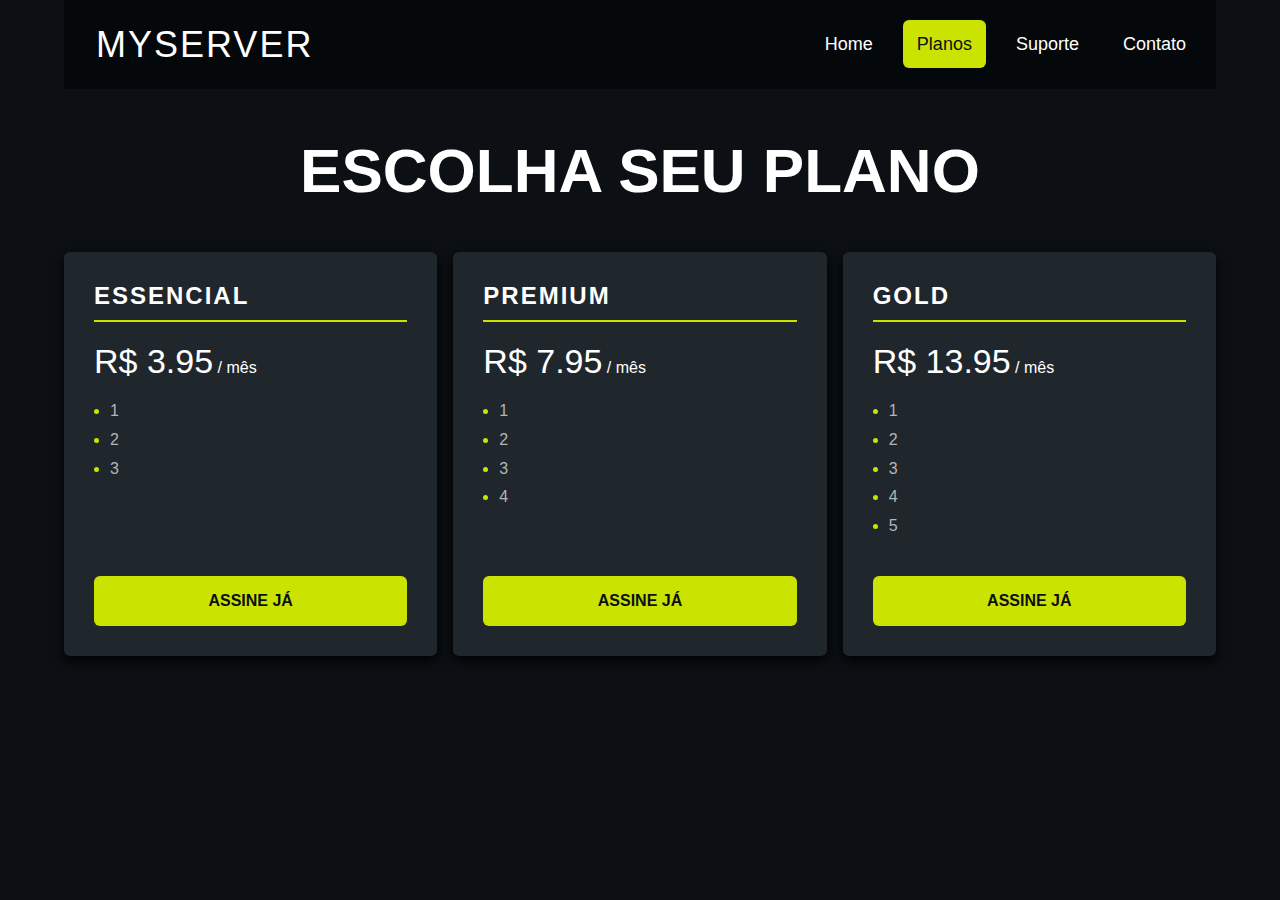
<file: projetocards/index.html>
<!DOCTYPE html>
<html lang="pt-br">
<head>
    <meta charset="UTF-8">
    <title>rice cards</title>
    <link rel="stylesheet" href="estilo.css">
</head>
<body>
    <header class="header">
        <div class="header__logo">MyServer</div>
        <nav class="header__nav">
            <ul>
                <li><a href="#">Home</a></li>
                <li><a href="#" class="header__nav--active">Planos</a></li>
                <li><a href="#">Suporte</a></li>
                <li><a href="#">Contato</a></li> 
            </ul>
        </nav>
    </header>
    <h1 class="main-tittle">
        Escolha seu plano
    </h1>
    <section class="pricing">
        <div class="pricing-plan">
            <h2 class="class-plan__tittle">Essencial</h2>
            <p> <span class="pricing-plan__price">R$ 3.95</span> / mês</p>
            <ul class="pricing-plan__features">
                <li>1</li>
                <li>2</li>
                <li>3</li>
            </ul>
            <a href="#" class="pricing-plan__cta">Assine Já</a>
        </div>

         <div class="pricing-plan">
            <h2 class="class-plan__tittle">Premium</h2>
            <p> <span class="pricing-plan__price">R$ 7.95</span> / mês</p>
            <ul class="pricing-plan__features">
                <li>1</li>
                <li>2</li>
                <li>3</li>
                <li>4</li>
            </ul>
            <a href="#" class="pricing-plan__cta">Assine Já</a>
        </div>

         <div class="pricing-plan">
            <h2 class="class-plan__tittle">Gold</h2>
            <p> <span class="pricing-plan__price">R$ 13.95</span> / mês</p>
            <ul class="pricing-plan__features">
                <li>1</li>
                <li>2</li>
                <li>3</li>
                <li>4</li>
                <li>5</li>
            </ul>
            <a href="#" class="pricing-plan__cta">Assine Já</a>
        </div>
    </section>
</body>
</html>
</file>
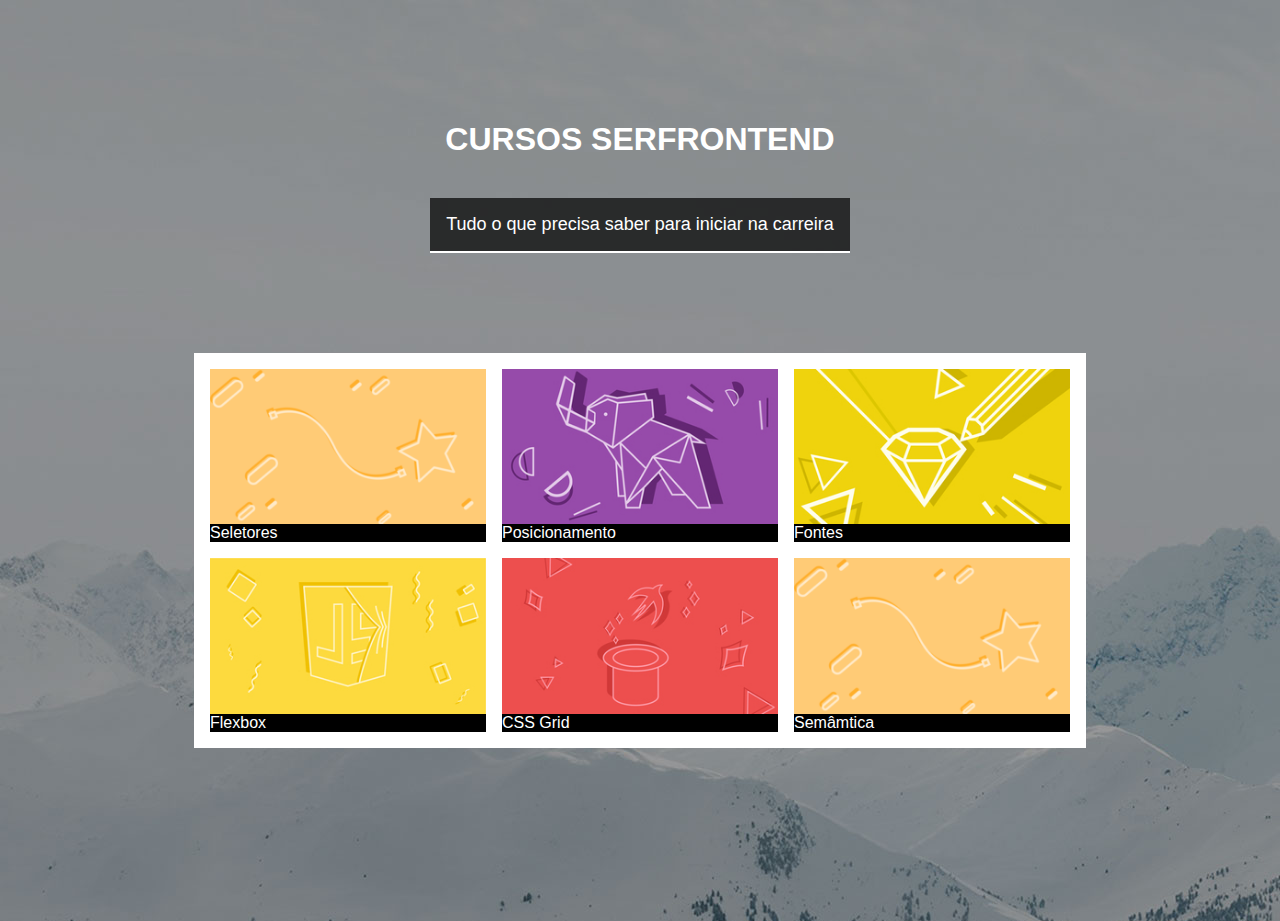
<file: ProjetoCSS-flexbox-desafio/index.html>
<!DOCTYPE html>
<html lang="en">

<head>
    <meta charset="UTF-8">

    <title>Projeto CSS</title>

    <link rel="stylesheet" href="styles/estilo.css">
</head>
<body>

    <header class="hero-content">
        <div class="ola">    
        <h1>Cursos Serfrontend</h1>
        <p>Tudo o que precisa saber para iniciar na carreira</p>
        </div>
    </header>
    <main>
        <section class="container">
            <article class="card">
                <img src="imagens/card_01.png" alt="">
                <p>Seletores</p>
            </article>
            <article class="card">
                <img src="imagens/card_02.jpg" alt="">
                <p>Posicionamento</p>
            </article>
            <article class="card">
                <img src="imagens/card_03.jpg" alt="">
                <p>Fontes</p>
            </article>
            <article class="card">
                <img src="imagens/card_04.jpg" alt="">
                <p>Flexbox</p>
            </article>
            <article class="card">
                <img src="imagens/card_05.jpg" alt="">
                <p>CSS Grid</p>
            </article>
            <article class="card">
                <img src="imagens/card_01.png" alt="">
                <p>Semâmtica</p>
            </article>
        </section>
    </main>
</body>
</html>
</file>
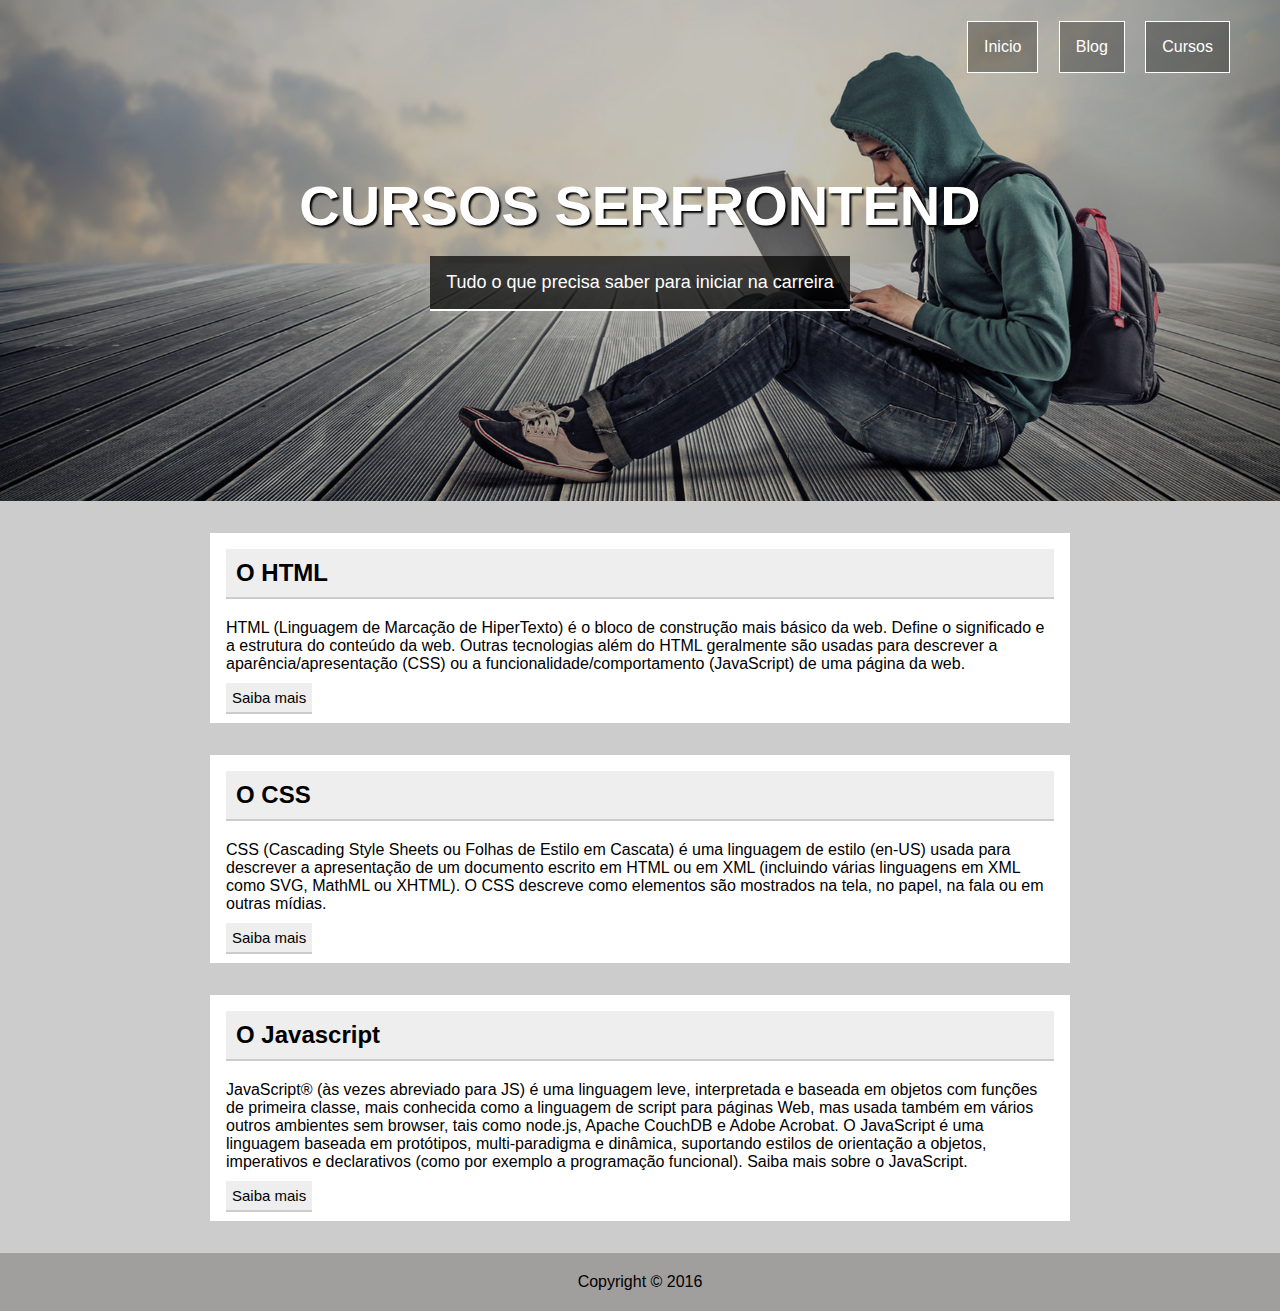
<file: ProjetoCSS-inicio/index.html>
<!DOCTYPE html>
<html lang="pt-br">
<head>
    <meta charset="UTF-8">
    <title>Projeto CSS</title>
    <link rel="stylesheet" href="Styles/estilo.css">
</head>
<body>
    <header class="hero">
        <nav>
            <ul>
                <li><a href="#">Inicio</a></li>
                <li><a href="#">Blog</a></li>
                <li><a href="#">Cursos</a></li>
            </ul>
        </nav>
        <div class="hero-content">
            <h1>Cursos serfrontend</h1>
            <p>Tudo o que precisa saber para iniciar na carreira</p>
        </div>
    </header>
    <main>
       
             <section>
                <article>
                    <header>
                        <h2>O HTML</h2>
                    </header>
                    <p>HTML (Linguagem de Marcação de HiperTexto) é o bloco de construção mais básico da web. Define o significado e a estrutura do conteúdo da web. Outras tecnologias além do HTML geralmente são usadas para descrever a aparência/apresentação (CSS) ou a funcionalidade/comportamento (JavaScript) de uma página da web.</p>
                    <a href="#">Saiba mais</a>
                </article>

                 <article>
                    <header>
                        <h2>O CSS</h2>
                    </header>
                    <p>CSS (Cascading Style Sheets ou Folhas de Estilo em Cascata) é uma linguagem de estilo (en-US) usada para descrever a apresentação de um documento escrito em HTML ou em XML (incluindo várias linguagens em XML como SVG, MathML ou XHTML). O CSS descreve como elementos são mostrados na tela, no papel, na fala ou em outras mídias.</p>
                    <a href="#">Saiba mais</a>
                </article>

                 <article>
                    <header>
                        <h2>O Javascript</h2>
                    </header>
                    <p>JavaScript® (às vezes abreviado para JS) é uma linguagem leve, interpretada e baseada em objetos com funções de primeira classe, mais conhecida como a linguagem de script para páginas Web, mas usada também em vários outros ambientes sem browser, tais como node.js, Apache CouchDB e Adobe Acrobat. O JavaScript é uma linguagem baseada em protótipos, multi-paradigma e dinâmica, suportando estilos de orientação a objetos, imperativos e declarativos (como por exemplo a programação funcional). Saiba mais sobre o JavaScript.</p>
                    <a href="#">Saiba mais</a>
                </article>
             </section>
       
    </main>
    <footer>Copyright © 2016</footer>
</body>
</html>
</file>
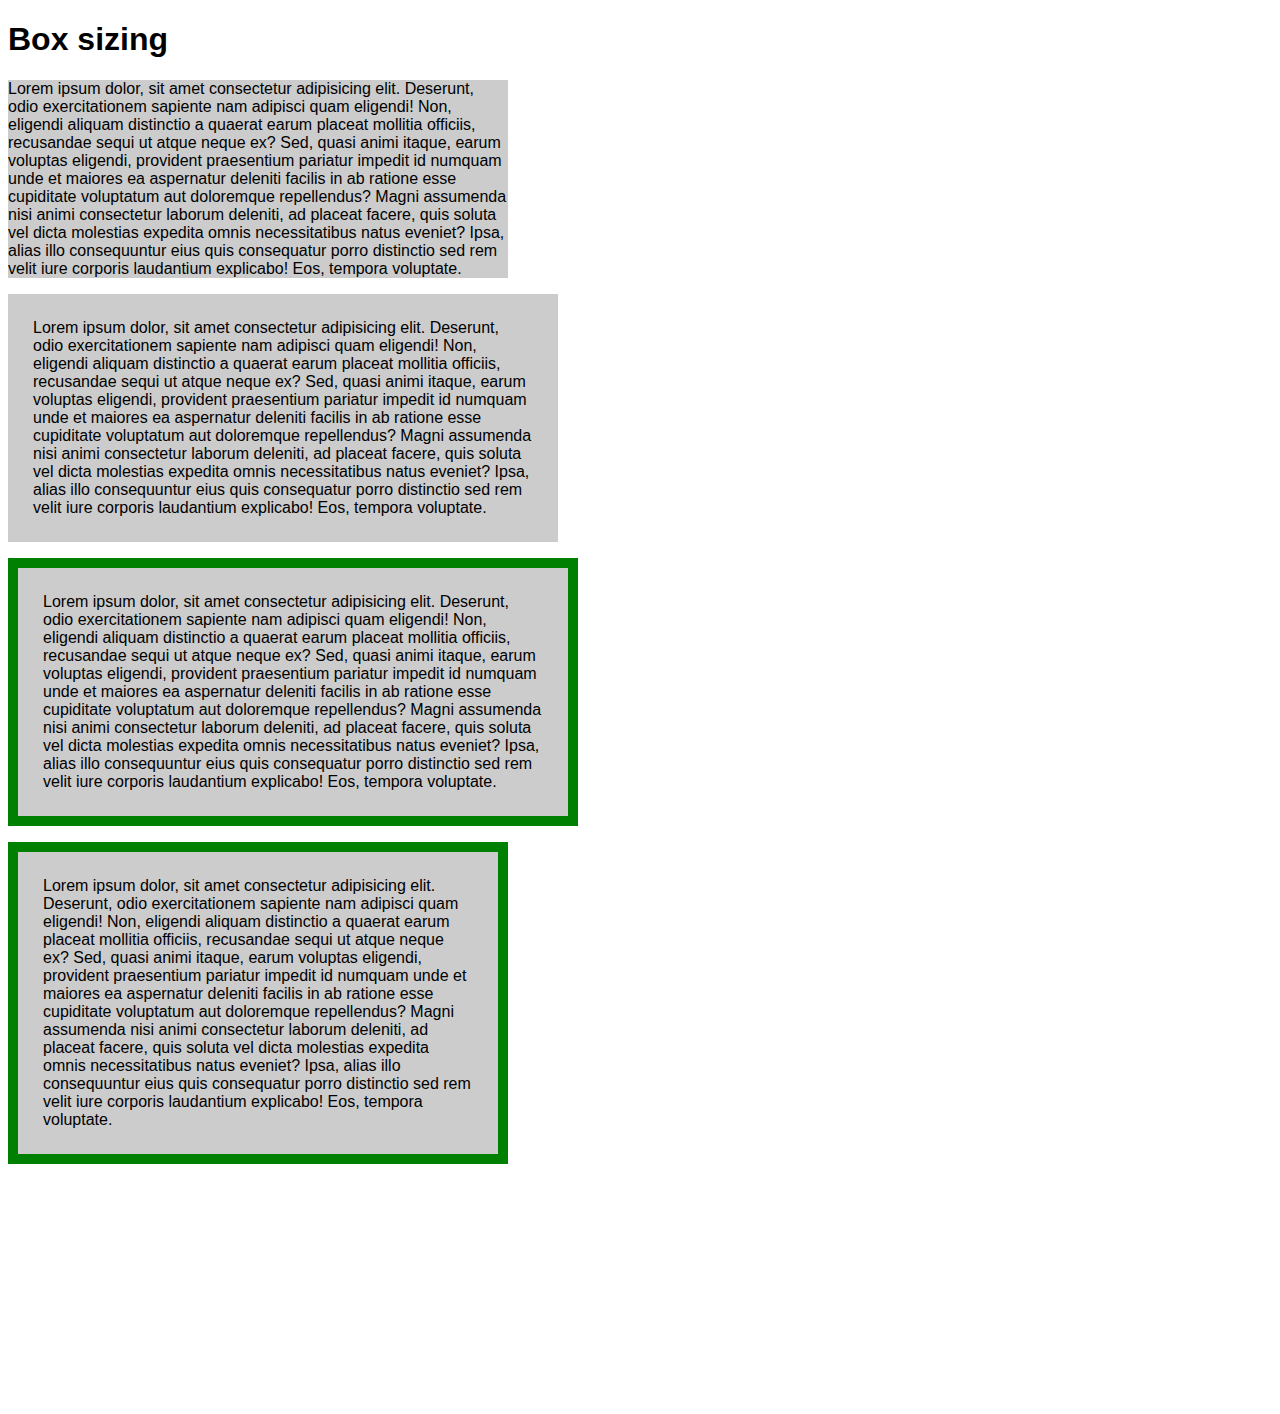
<file: boxModel/box_sizing.html>
<!DOCTYPE html>
<html lang="pt-br">

<head>
    <meta charset="UTF-8">

    <title>Document</title>

    <style>
        body {
            font-family: sans-serif;
        }

        p {
            width: 500px;
            background-color: #ccc;
        }

        .p1 {
            padding: 25px;
        }

        .p2 {
            padding: 25px;
            border: 10px solid green;
        }

        .p4 {
            padding: 25px;
            border: 10px solid green;
            box-sizing: border-box;

            margin-bottom: 250px;
        }
    </style>
</head>

<body>
    <h1>Box sizing</h1>
    <p>Lorem ipsum dolor, sit amet consectetur adipisicing elit. Deserunt, odio exercitationem sapiente nam adipisci
        quam eligendi! Non, eligendi aliquam distinctio a quaerat earum placeat mollitia officiis, recusandae sequi ut
        atque neque ex? Sed, quasi animi itaque, earum voluptas eligendi, provident praesentium pariatur impedit id
        numquam unde et maiores ea aspernatur deleniti facilis in ab ratione esse cupiditate voluptatum aut doloremque
        repellendus? Magni assumenda nisi animi consectetur laborum deleniti, ad placeat facere, quis soluta vel dicta
        molestias expedita omnis necessitatibus natus eveniet? Ipsa, alias illo consequuntur eius quis consequatur porro
        distinctio sed rem velit iure corporis laudantium explicabo! Eos, tempora voluptate.</p>

    <p class="p1">Lorem ipsum dolor, sit amet consectetur adipisicing elit. Deserunt, odio exercitationem sapiente nam
        adipisci
        quam eligendi! Non, eligendi aliquam distinctio a quaerat earum placeat mollitia officiis, recusandae sequi ut
        atque neque ex? Sed, quasi animi itaque, earum voluptas eligendi, provident praesentium pariatur impedit id
        numquam unde et maiores ea aspernatur deleniti facilis in ab ratione esse cupiditate voluptatum aut doloremque
        repellendus? Magni assumenda nisi animi consectetur laborum deleniti, ad placeat facere, quis soluta vel dicta
        molestias expedita omnis necessitatibus natus eveniet? Ipsa, alias illo consequuntur eius quis consequatur porro
        distinctio sed rem velit iure corporis laudantium explicabo! Eos, tempora voluptate.</p>

    <p class="p2">Lorem ipsum dolor, sit amet consectetur adipisicing elit. Deserunt, odio exercitationem sapiente nam
        adipisci
        quam eligendi! Non, eligendi aliquam distinctio a quaerat earum placeat mollitia officiis, recusandae sequi ut
        atque neque ex? Sed, quasi animi itaque, earum voluptas eligendi, provident praesentium pariatur impedit id
        numquam unde et maiores ea aspernatur deleniti facilis in ab ratione esse cupiditate voluptatum aut doloremque
        repellendus? Magni assumenda nisi animi consectetur laborum deleniti, ad placeat facere, quis soluta vel dicta
        molestias expedita omnis necessitatibus natus eveniet? Ipsa, alias illo consequuntur eius quis consequatur porro
        distinctio sed rem velit iure corporis laudantium explicabo! Eos, tempora voluptate.</p>

    <p class="p4">Lorem ipsum dolor, sit amet consectetur adipisicing elit. Deserunt, odio exercitationem sapiente nam
        adipisci
        quam eligendi! Non, eligendi aliquam distinctio a quaerat earum placeat mollitia officiis, recusandae sequi ut
        atque neque ex? Sed, quasi animi itaque, earum voluptas eligendi, provident praesentium pariatur impedit id
        numquam unde et maiores ea aspernatur deleniti facilis in ab ratione esse cupiditate voluptatum aut doloremque
        repellendus? Magni assumenda nisi animi consectetur laborum deleniti, ad placeat facere, quis soluta vel dicta
        molestias expedita omnis necessitatibus natus eveniet? Ipsa, alias illo consequuntur eius quis consequatur porro
        distinctio sed rem velit iure corporis laudantium explicabo! Eos, tempora voluptate.</p>
</body>

</html>
</file>
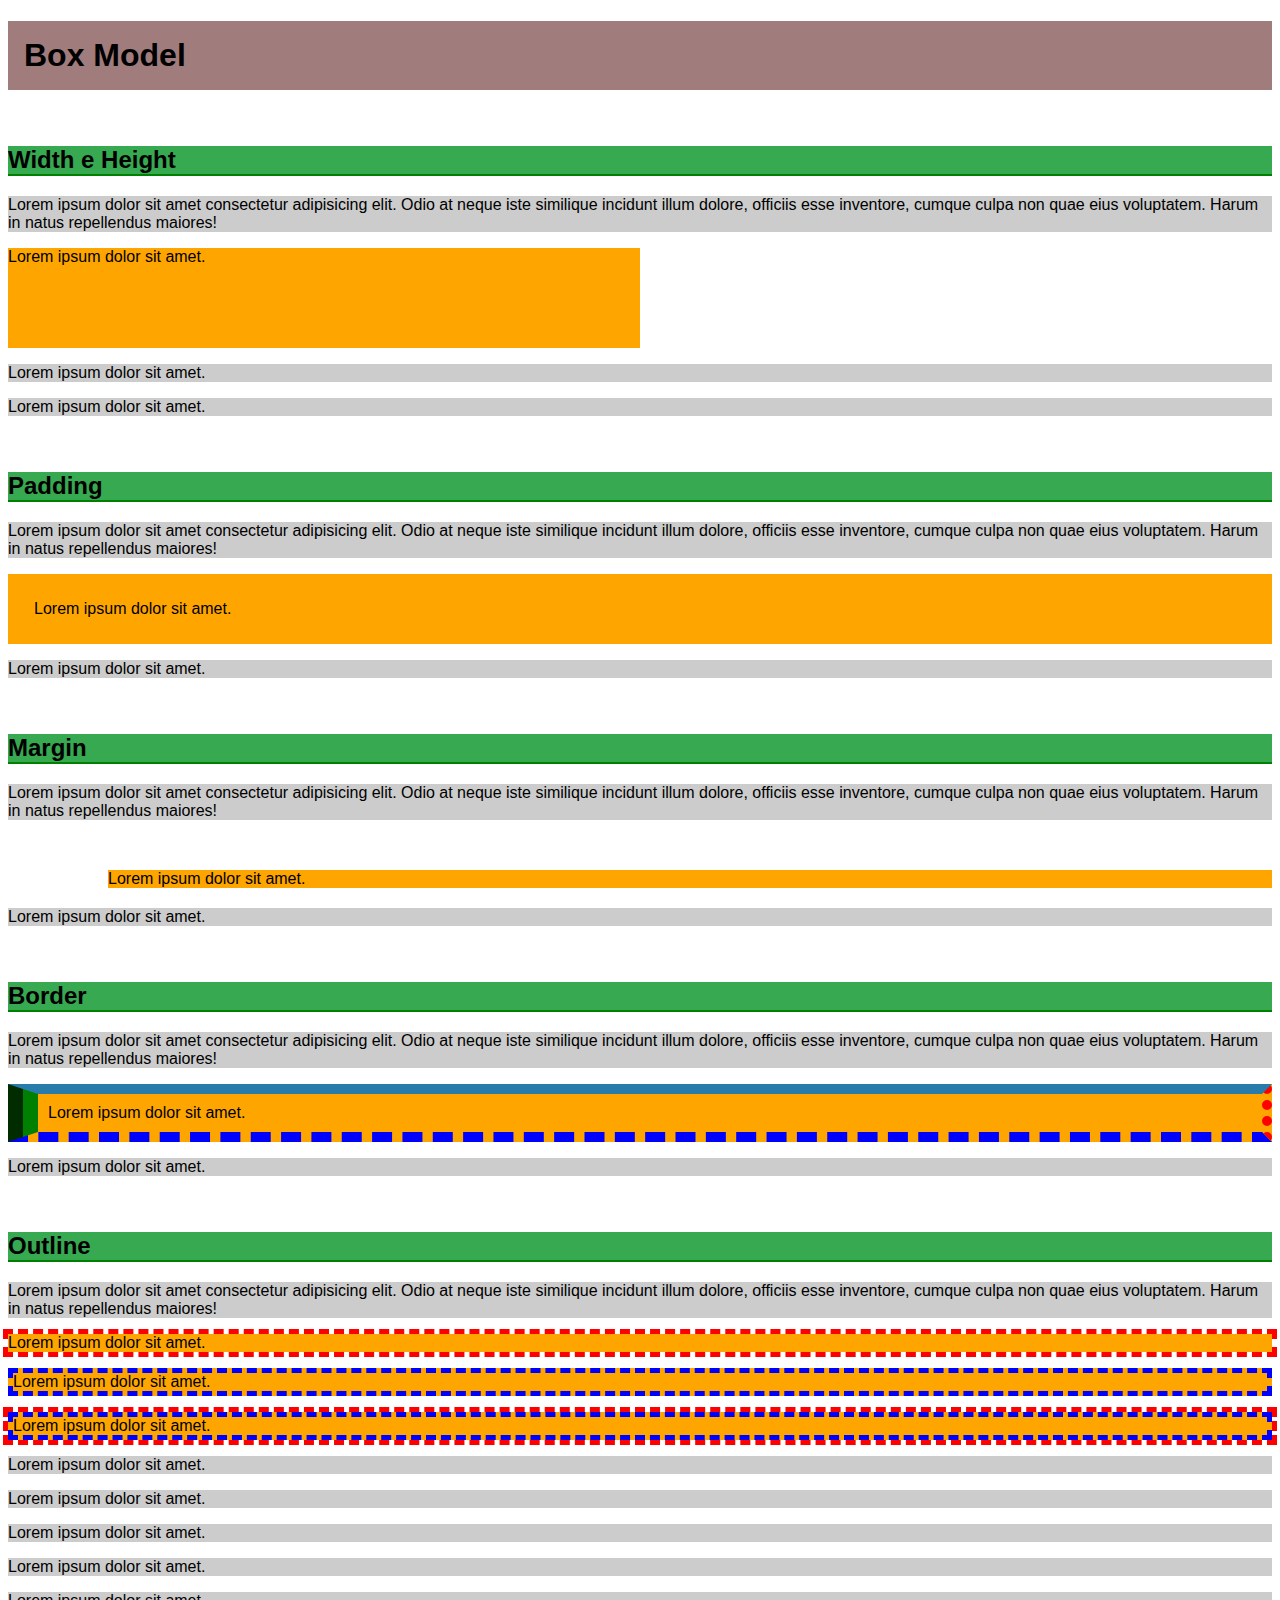
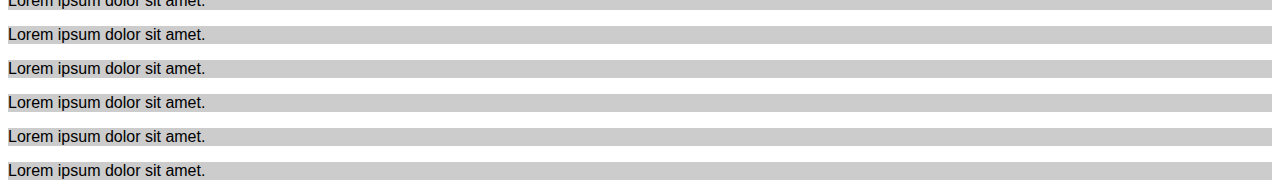
<file: boxModel/boxModel.html>
<!DOCTYPE html>
<html lang="pt-br">

<head>
    <meta charset="UTF-8">
    <title>Document</title>

    <style>
        body {
            font-family: sans-serif;
        }

        p {
            background-color: #ccc;
            margin-top: 0;
        }

        h1 {
            background-color: #a07c7c;
            padding: 16px;
        }

        h2 {
            background-color: #37a951;
            margin-top: 56px;
            border-bottom: 2px solid green;
        }

        .destaque {
            background-color: orange;
        }

        .size {
            width: 50%;
            height: 100px;
        }

        .padding {
            padding: 26px;
        }

        .margin {
            margin: 50px 0 20px 100px;
        }

        .borda {
            border-top-style: solid;
            border-top-width: 10px;
            border-top-color: #287cac;
            /* border-top: 10px solid #287cac; */
            border-right: 10px dotted red;
            border-bottom: 10px dashed blue;
            border-left: 30px groove green;
            /* border: 10px solid red; */
            padding: 10px;
        }

        .borda2 {
            border: 5px dashed blue;
        }

        .outline {
            outline: 5px dashed red;
        }
    </style>
</head>

<body>
    <h1>Box Model</h1>

    <h2>Width e Height</h2>

    <p>Lorem ipsum dolor sit amet consectetur adipisicing elit. Odio at neque iste similique incidunt illum dolore,
        officiis esse inventore, cumque culpa non quae eius voluptatem. Harum in natus repellendus maiores!</p>
    <p class="destaque size">Lorem ipsum dolor sit amet.</p>
    <p>Lorem ipsum dolor sit amet.</p>
 
    <p>Lorem ipsum dolor sit amet.</p>

    <h2>Padding</h2>

    <p>Lorem ipsum dolor sit amet consectetur adipisicing elit. Odio at neque iste similique incidunt illum dolore,
        officiis esse inventore, cumque culpa non quae eius voluptatem. Harum in natus repellendus maiores!</p>
    <p class="destaque padding">Lorem ipsum dolor sit amet.</p>
    <p>Lorem ipsum dolor sit amet.</p>

    <h2>Margin</h2>

    <p>Lorem ipsum dolor sit amet consectetur adipisicing elit. Odio at neque iste similique incidunt illum dolore,
        officiis esse inventore, cumque culpa non quae eius voluptatem. Harum in natus repellendus maiores!</p>
    <p class="destaque margin">Lorem ipsum dolor sit amet.</p>
    <p>Lorem ipsum dolor sit amet.</p>

    <h2>Border</h2>

    <p>Lorem ipsum dolor sit amet consectetur adipisicing elit. Odio at neque iste similique incidunt illum dolore,
        officiis esse inventore, cumque culpa non quae eius voluptatem. Harum in natus repellendus maiores!</p>
    <p class="destaque borda">Lorem ipsum dolor sit amet.</p>
    <p>Lorem ipsum dolor sit amet.</p>


    <h2>Outline</h2>

    <p>Lorem ipsum dolor sit amet consectetur adipisicing elit. Odio at neque iste similique incidunt illum dolore,
        officiis esse inventore, cumque culpa non quae eius voluptatem. Harum in natus repellendus maiores!</p>
    <p class="destaque outline">Lorem ipsum dolor sit amet.</p>

    <p class="destaque borda2">Lorem ipsum dolor sit amet.</p>

    <p class="destaque borda2 outline">Lorem ipsum dolor sit amet.</p>

    <p>Lorem ipsum dolor sit amet.</p>


    <p>Lorem ipsum dolor sit amet.</p>
    <p>Lorem ipsum dolor sit amet.</p>
    <p>Lorem ipsum dolor sit amet.</p>
    <p>Lorem ipsum dolor sit amet.</p>
    <p>Lorem ipsum dolor sit amet.</p>
    <p>Lorem ipsum dolor sit amet.</p>
    <p>Lorem ipsum dolor sit amet.</p>
    <p>Lorem ipsum dolor sit amet.</p>
    <p>Lorem ipsum dolor sit amet.</p>

</body>

</html>
</file>
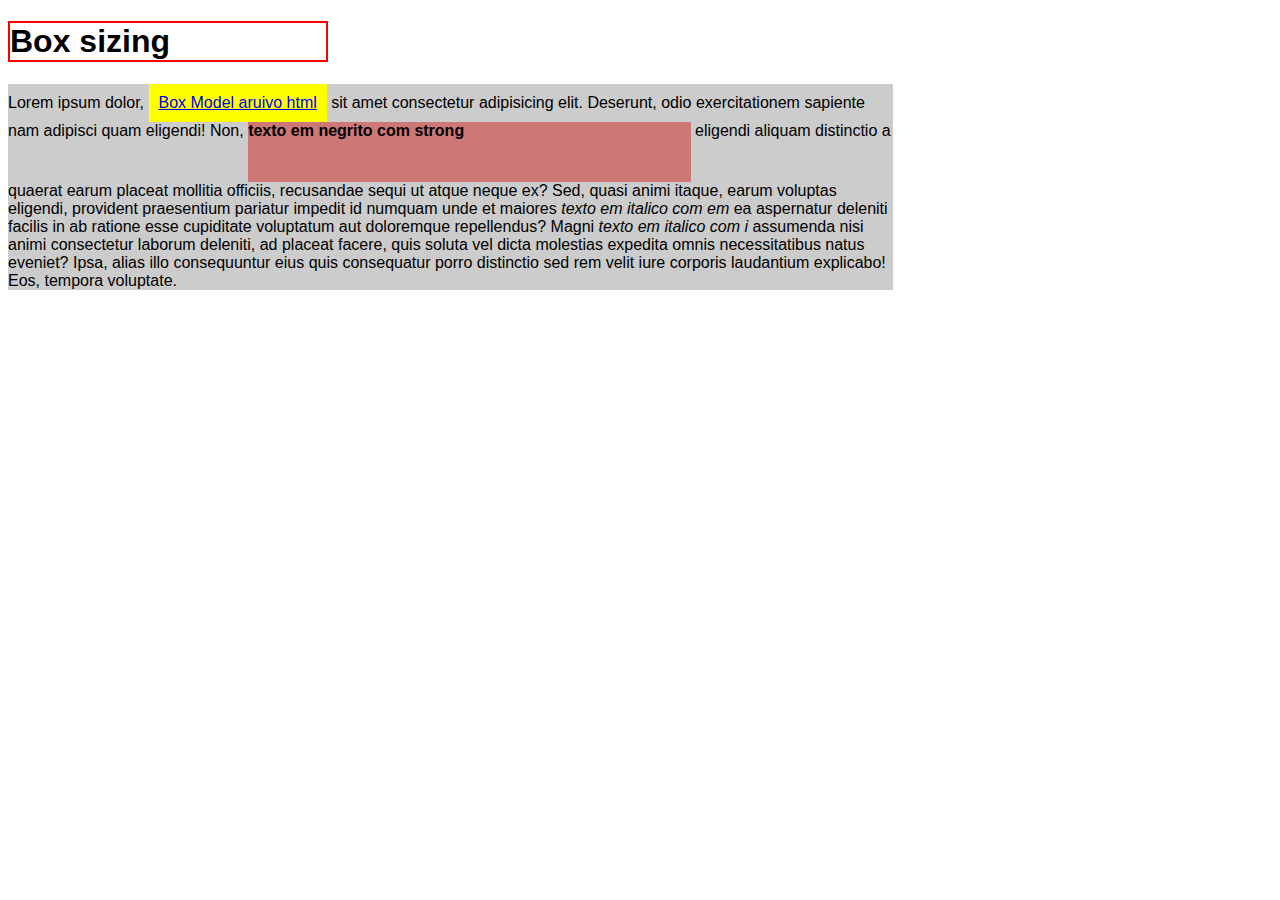
<file: boxModel/display.html>
<!DOCTYPE html>
<html lang="pt-br">

<head>
    <meta charset="UTF-8">

    <title>Document</title>

    <style>
        body {
            font-family: sans-serif;
        }

        p {
            width: 70%;
            background-color: #ccc;
        }

        h1 {
            border: 2px solid red;
            width: 25%;
        }

        a {
            background-color: yellow;
            padding: 10px;
            display: inline-block;
        }

        strong {
            /* padding: 25px; */
            background-color: #cd7777;
            display: inline-block;
            height: 60px;
            width: 50%;
        }

        b {
            display: inline;
            /* visibility: hidden; */
            display: none;
        }
    </style>
</head>

<body>
    <h1>Box sizing</h1>
    <p>Lorem ipsum dolor, <a href="boxModel.html">Box Model aruivo html</a> sit amet consectetur <b>texto em negrito com
            &lt;b&gt; </b> adipisicing elit. Deserunt, odio exercitationem sapiente nam adipisci
        quam eligendi! Non, <strong> texto em negrito com strong</strong> eligendi aliquam distinctio a quaerat earum
        placeat mollitia officiis, recusandae sequi ut
        atque neque ex? Sed, quasi animi itaque, earum voluptas eligendi, provident praesentium pariatur impedit id
        numquam unde et maiores <em>texto em italico com em</em> ea aspernatur deleniti facilis in ab ratione esse
        cupiditate voluptatum aut doloremque
        repellendus? Magni <i>texto em italico com i</i> assumenda nisi animi consectetur laborum deleniti, ad placeat
        facere, quis soluta vel dicta
        molestias expedita omnis necessitatibus natus eveniet? Ipsa, alias illo consequuntur eius quis consequatur porro
        distinctio sed rem velit iure corporis laudantium explicabo! Eos, tempora voluptate.</p>


</body>

</html>
</file>
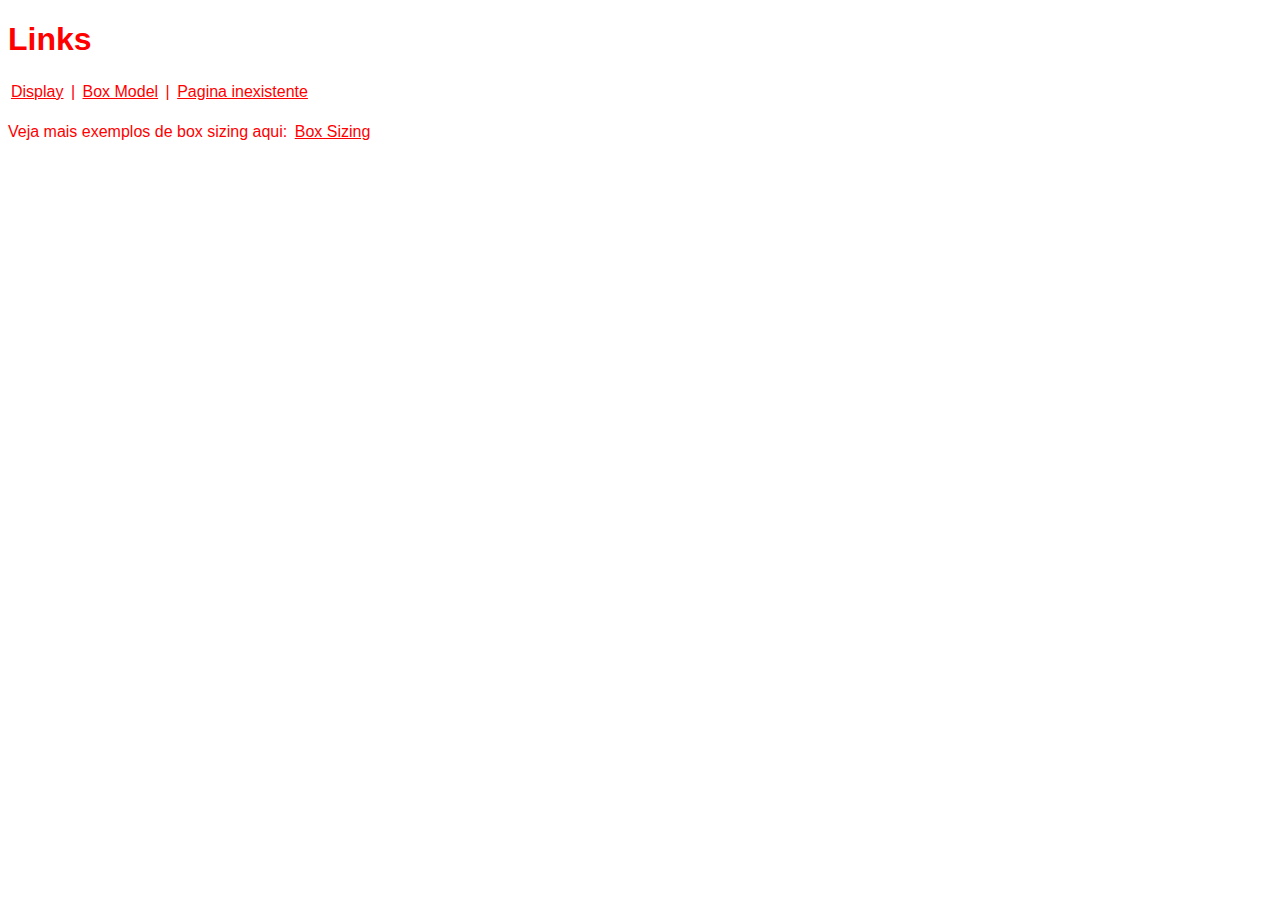
<file: boxModel/Link.html>
<!DOCTYPE html>
<html lang="pt-br">

<head>
    <meta charset="UTF-8">

    <title>Document</title>

    <style>
        body {
            font-family: sans-serif;
            color: red;
        }

        a {
            display: inline-block;
            padding: 3px;
        }

        a:link {
            color: red;
        }

        a:visited {
            color: green;
        }

        a:hover {
            background-color: #ccc;
        }

        a:active {
            background-color: yellow;
        }
    </style>
</head>

<body>
    <h1>Links</h1>

    <a href="display.html">Display</a> | <a href="boxModel.html">Box Model</a> | <a href="ajshdisah.html"> Pagina
        inexistente </a>

    <p>
        Veja mais exemplos de box sizing aqui: <a href="box_sizing.html"> Box Sizing</a>
    </p>


</body>

</html>
</file>
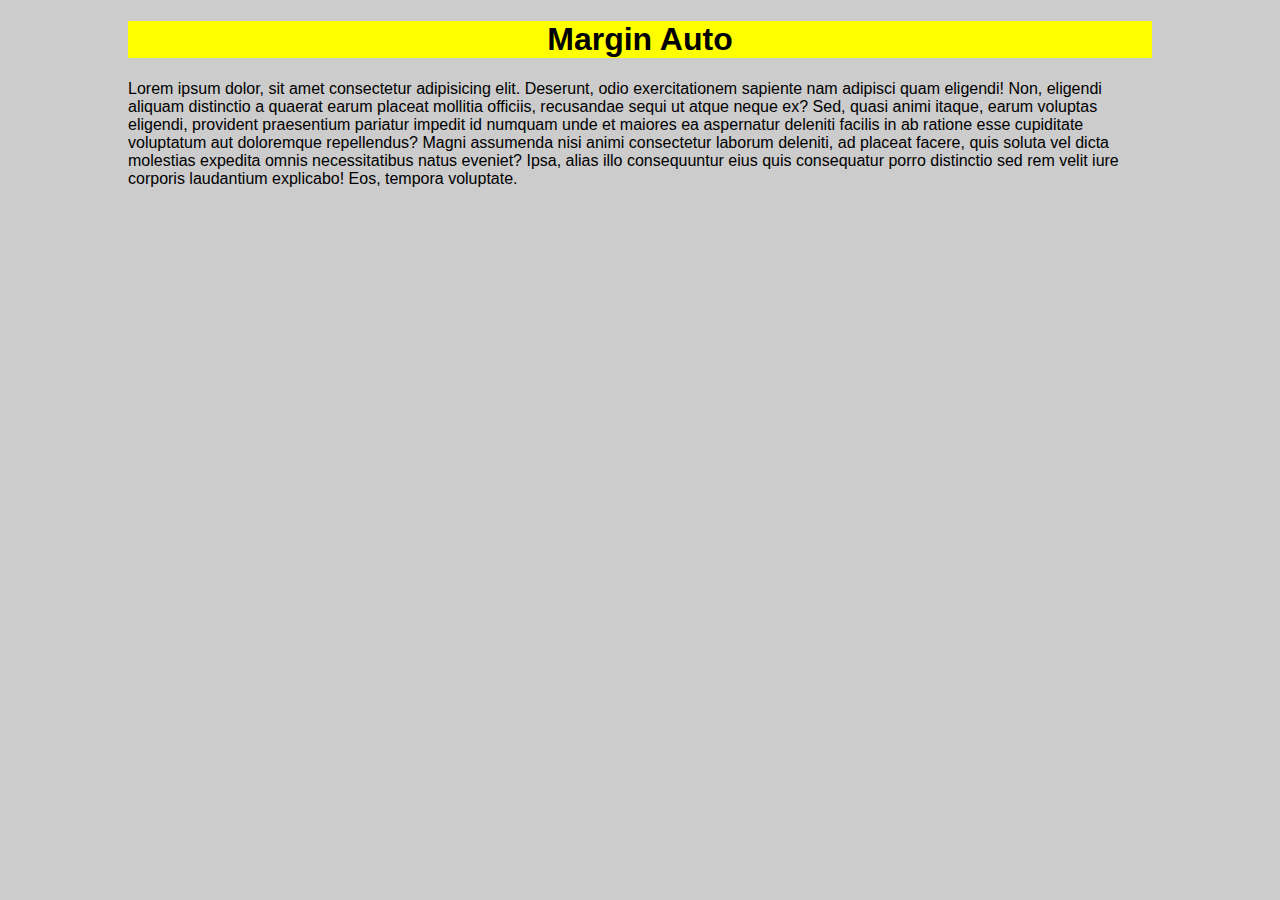
<file: boxModel/Margin_auto.html>
<!DOCTYPE html>
<html lang="pt-br">

<head>
    <meta charset="UTF-8">

    <title>Document</title>

    <style>
        body { 
            font-family: sans-serif;
        }

        h1 {
            background-color: yellow;
            /* margin: 50px; */
            /* width: 50%;
            margin-left: auto;
            margin-right: auto; */
            text-align: center;
        }

        body {
            width: 80%;
            margin: auto;
            background-color: #ccc;
        }
    </style>
</head>

<body>
    <h1>Margin Auto</h1>
    <p>Lorem ipsum dolor, sit amet consectetur adipisicing elit. Deserunt, odio exercitationem sapiente nam adipisci
        quam eligendi! Non, eligendi aliquam distinctio a quaerat earum placeat mollitia officiis, recusandae sequi ut
        atque neque ex? Sed, quasi animi itaque, earum voluptas eligendi, provident praesentium pariatur impedit id
        numquam unde et maiores ea aspernatur deleniti facilis in ab ratione esse cupiditate voluptatum aut doloremque
        repellendus? Magni assumenda nisi animi consectetur laborum deleniti, ad placeat facere, quis soluta vel dicta
        molestias expedita omnis necessitatibus natus eveniet? Ipsa, alias illo consequuntur eius quis consequatur porro
        distinctio sed rem velit iure corporis laudantium explicabo! Eos, tempora voluptate.</p>
</body>

</html>
</file>
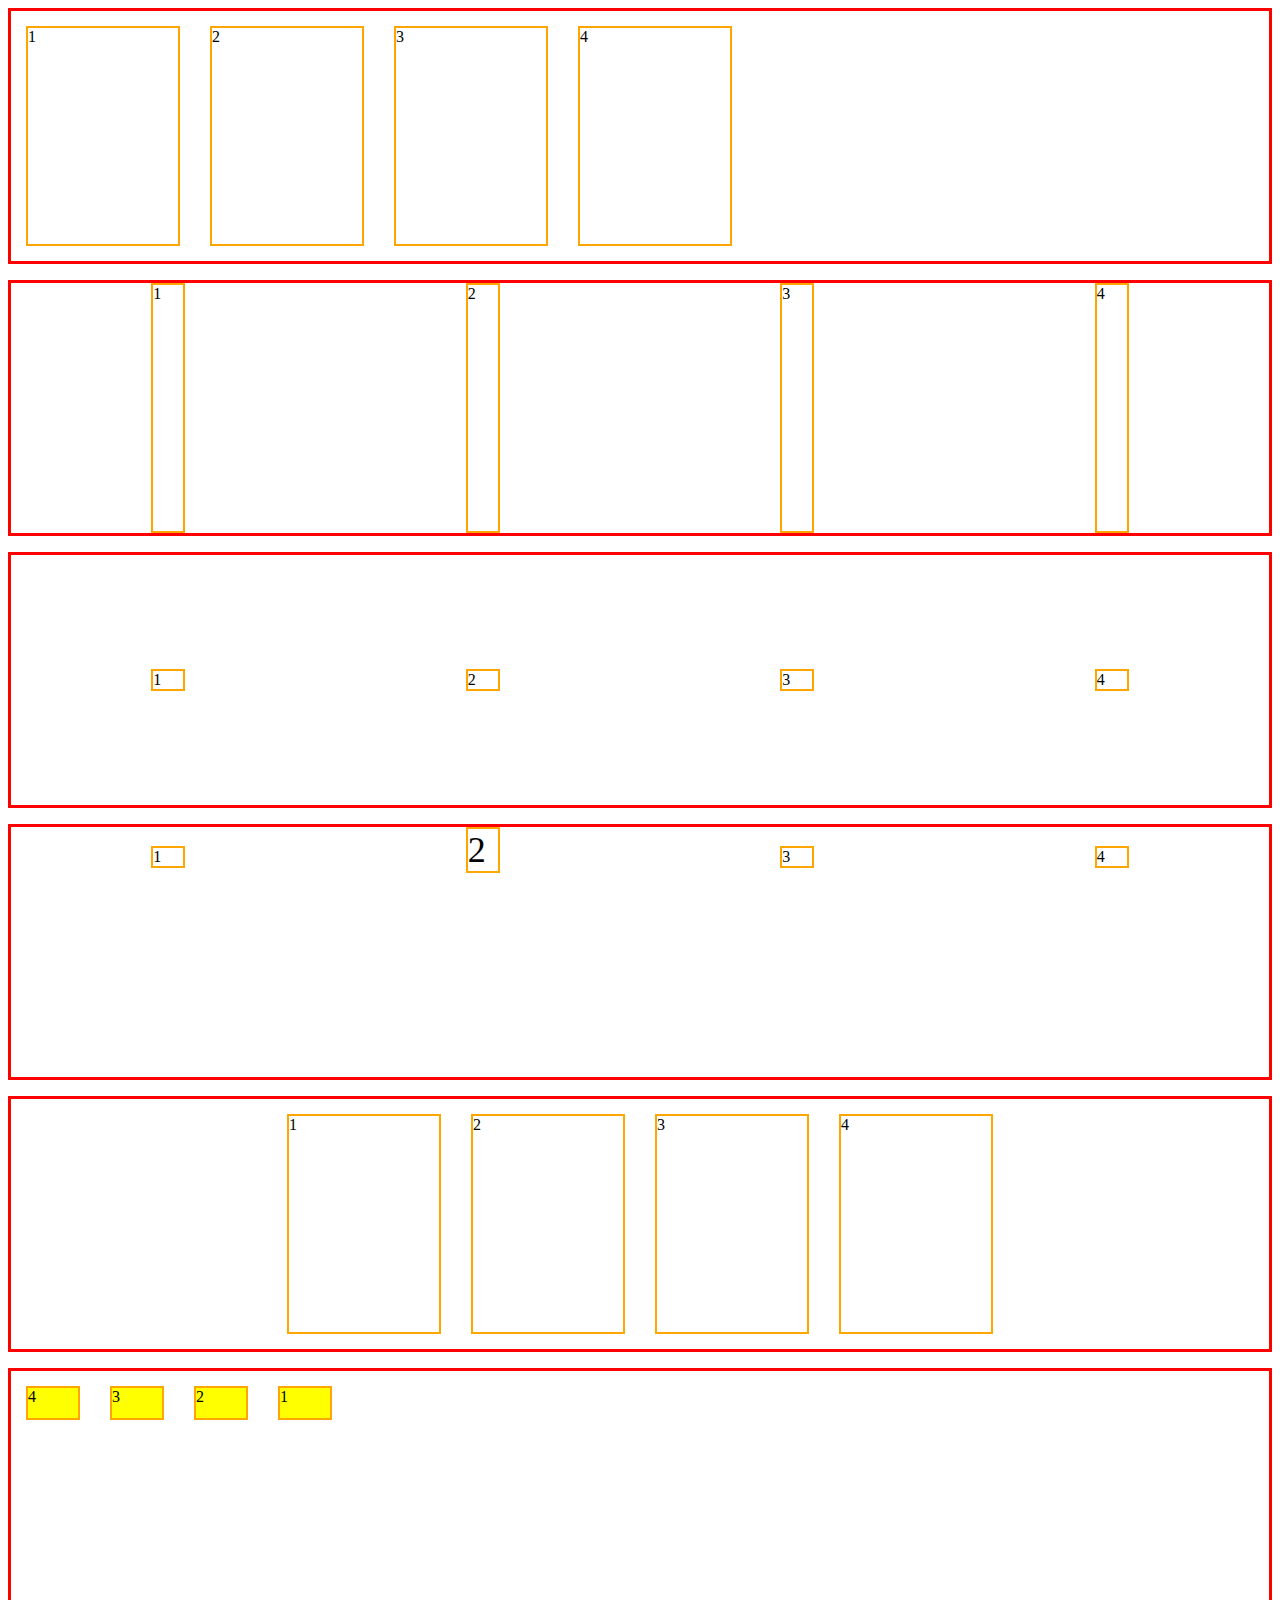
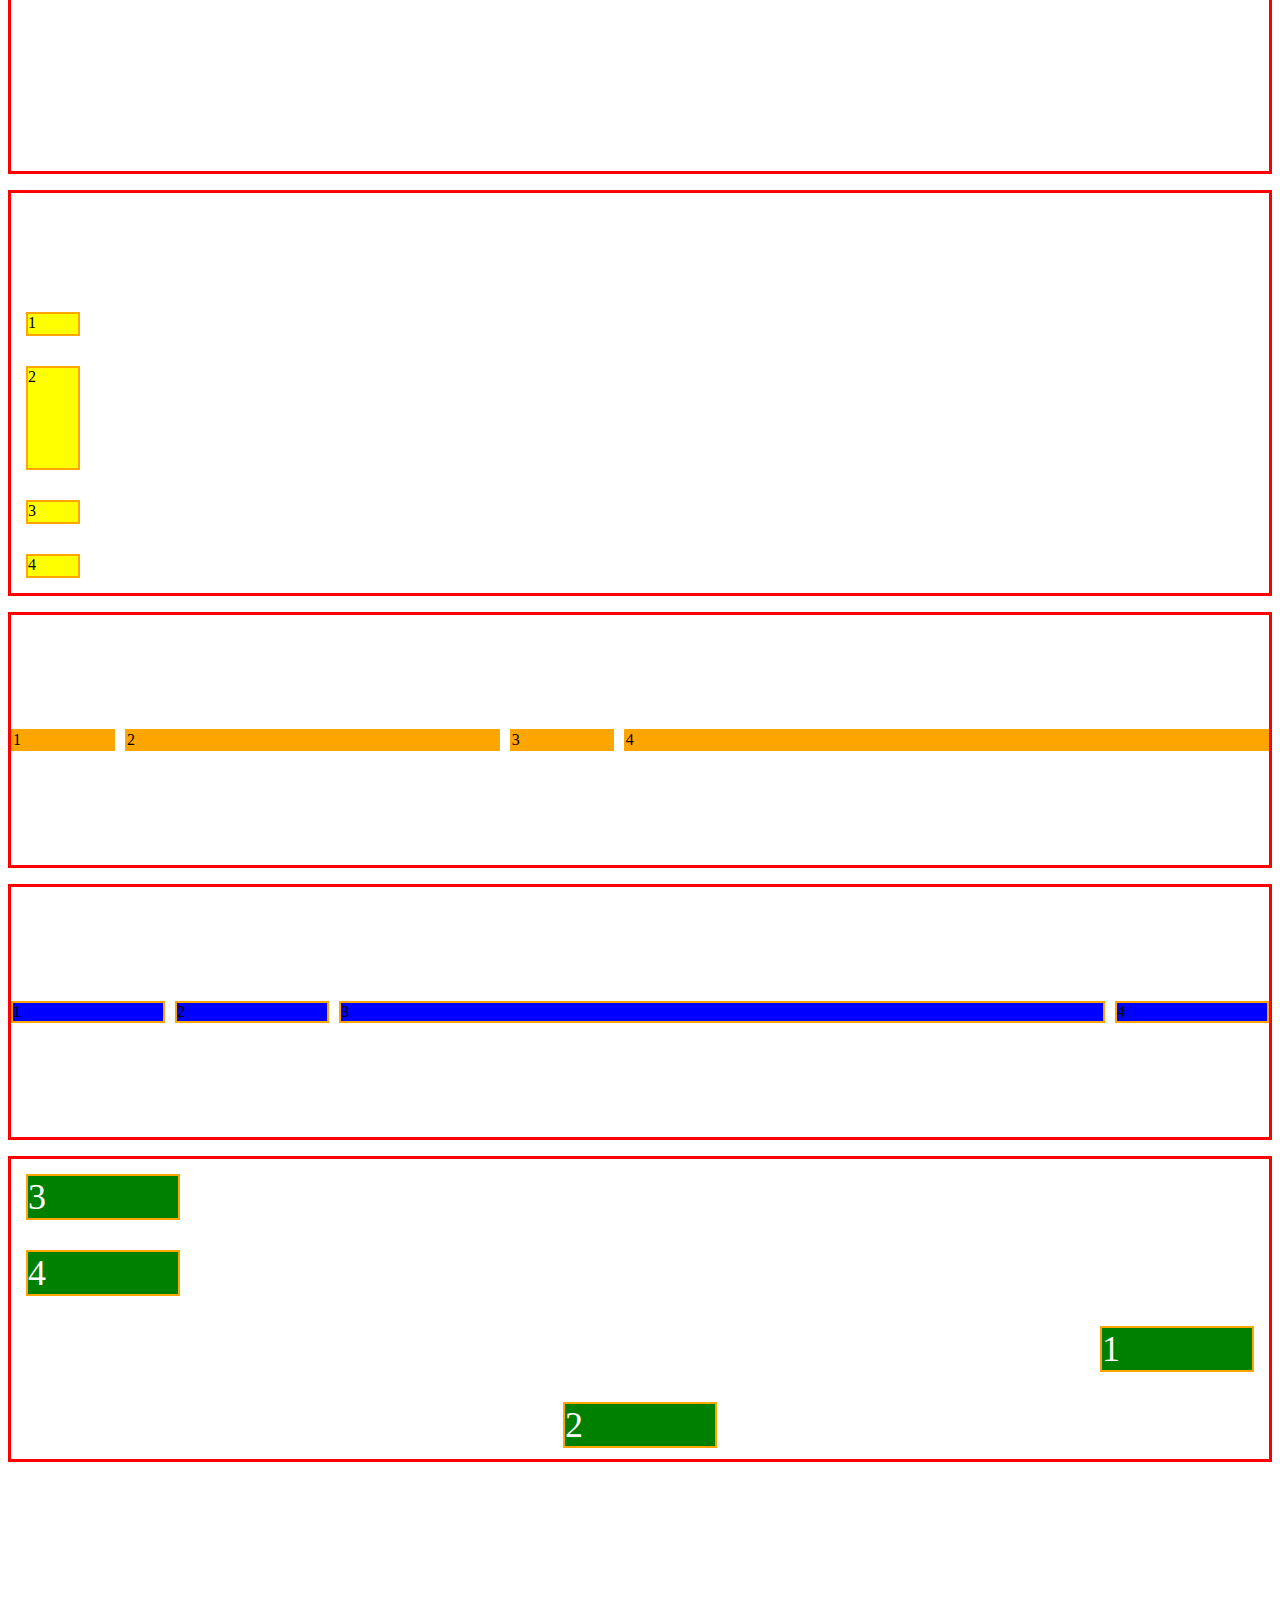
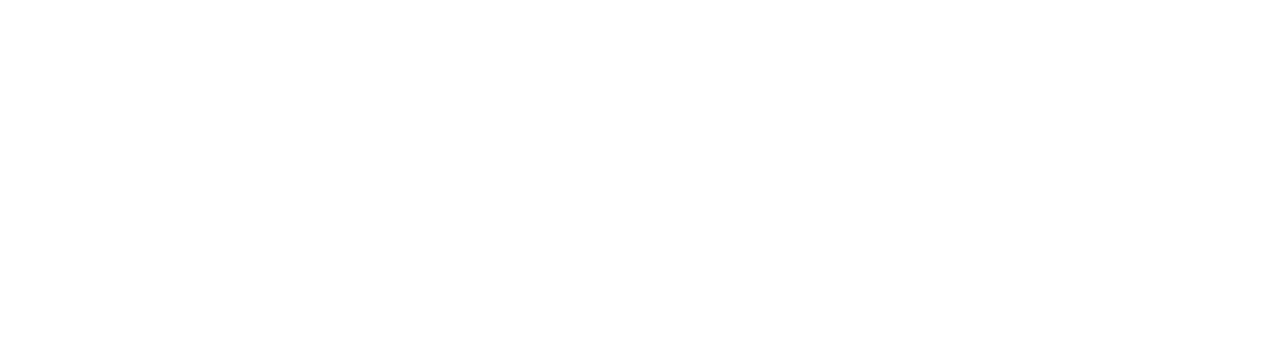
<file: FlexBox/flexbox.html>
<!DOCTYPE html>
<html lang="pt-br">

<head>
    <title> Flexbox </title>
    <meta charset="utf-8">
    <meta name="author" content="Daniel Tapias Morales">

    <style>
        body {
            margin-bottom: 500px;
        }

        .flexbox {
            height: 250px;
            border: 3px solid red;
            display: flex;
            margin-bottom: 16px;
        }

        .flexbox div {
            border: 2px solid orange;
            width: 150px;
            margin: 15px;
        }

        .flex-container1 {
            /* flex-wrap: wrap;
            flex-direction: row; */
            flex-flow: row wrap;
        }

        .flex-container2 {
            justify-content: space-around;
        }

        .flex-container2 div {
            width: 30px;
            margin: 0;
        }

        .flex-container3 {
            justify-content: space-around;
            align-items: center;
        }

        .flex-container3 div {
            width: 30px;
            margin: 0;
        }

        .flex-container4 {
            justify-content: space-around;
            align-items: baseline;
        }

        .flex-container4 div {
            width: 30px;
            margin: 0;
        }

        .flex-container5 {
            justify-content: center;
            /* align-items: stretch; */
            align-content: stretch;
            flex-wrap: wrap;
        }

        .flex-container5 div {
            width: 150px;
        }

        .flex-container6 {
            justify-content: flex-end;
            align-items: flex-start;
            flex-direction: row-reverse;
            height: 400px;
        }

        .flex-container6 div {
            background-color: yellow;
            width: 50px;
            height: 30px;
        }

        .flex-container7 {
            justify-content: flex-end;
            align-items: flex-start;
            flex-direction: column;
            height: 400px;
        }

        .flex-container7 div {
            background-color: yellow;
            width: 50px;
            height: 20px;
        }

        .flex-container7 .div2 {
            flex-basis: 100px;
        }

        .flex-container8 {
            justify-content: center;
            align-items: center;
            gap: 10px;
        }

        .flex-container8 div {
            flex-basis: 100px;
            background-color: orange;
            margin: 0;

        }

        .flex-container8 .div2 {
            flex-grow: 1;
            /* 33,333% - 1/3 */
        }

        .flex-container8 .div4 {
            flex-grow: 2;
            /* 66,666% 2/3 */
        }

        .flex-container9 {
            justify-content: center;
            align-items: center;
            gap: 10px;
        }

        .flex-container9 div {
            flex-basis: 150px;
            background-color: blue;
            margin: 0;
        }

        .flex-container9 .div1 {
            flex-shrink: 2;
            /* 2/5*/
            flex-grow: 0;
        }

        .flex-container9 .div3 {
            flex-shrink: 3;
            /* 3/5 */
            /* flex: grow shrink basis */
            flex: 1 3 200px;
        }

        .flex-container10 {
            flex-direction: column;
            height: 300px;
        }

        .flex-container10 div {
            background-color: green;
            font-size: 36px;
            color: white;
        }

        .flex-container10 .div2 {
            order: 2;
            align-self: center;
        }

        .flex-container10 .div1 {
            order: 1;
            align-self: flex-end;
        }
    </style>
</head>

<body>

    <div class="flexbox flex-container1">
        <div class="div1">1</div>
        <div class="div2">2</div>
        <div class="div3">3</div>
        <div class="div4">4</div>
    </div>

    <div class="flexbox flex-container2">
        <div class="div1">1</div>
        <div class="div2">2</div>
        <div class="div3">3</div>
        <div class="div4">4</div>
    </div>

    <div class="flexbox flex-container3">
        <div class="div1">1</div>
        <div class="div2">2</div>
        <div class="div3">3</div>
        <div class="div4">4</div>
    </div>

    <div class="flexbox flex-container4">
        <div class="div1">1</div>
        <div class="div2" style="font-size: 36px;">2</div>
        <div class="div3">3</div>
        <div class="div4">4</div>
    </div>

    <div class="flexbox flex-container5">
        <div class="div1">1</div>
        <div class="div2">2</div>
        <div class="div3">3</div>
        <div class="div4">4</div>
    </div>

    <div class="flexbox flex-container6">
        <div class="div1">1</div>
        <div class="div2">2</div>
        <div class="div3">3</div>
        <div class="div4">4</div>
    </div>

    <div class="flexbox flex-container7">
        <div class="div1">1</div>
        <div class="div2">2</div>
        <div class="div3">3</div>
        <div class="div4">4</div>
    </div>

    <div class="flexbox flex-container8">
        <div class="div1">1</div>
        <div class="div2">2</div>
        <div class="div3">3</div>
        <div class="div4">4</div>
    </div>

    <div class="flexbox flex-container9">
        <div class="div1">1</div>
        <div class="div2">2</div>
        <div class="div3">3</div>
        <div class="div4">4</div>
    </div>

    <div class="flexbox flex-container10">
        <div class="div1">1</div>
        <div class="div2">2</div>
        <div class="div3">3</div>
        <div class="div4">4</div>
    </div>



</body>

</html>
</file>
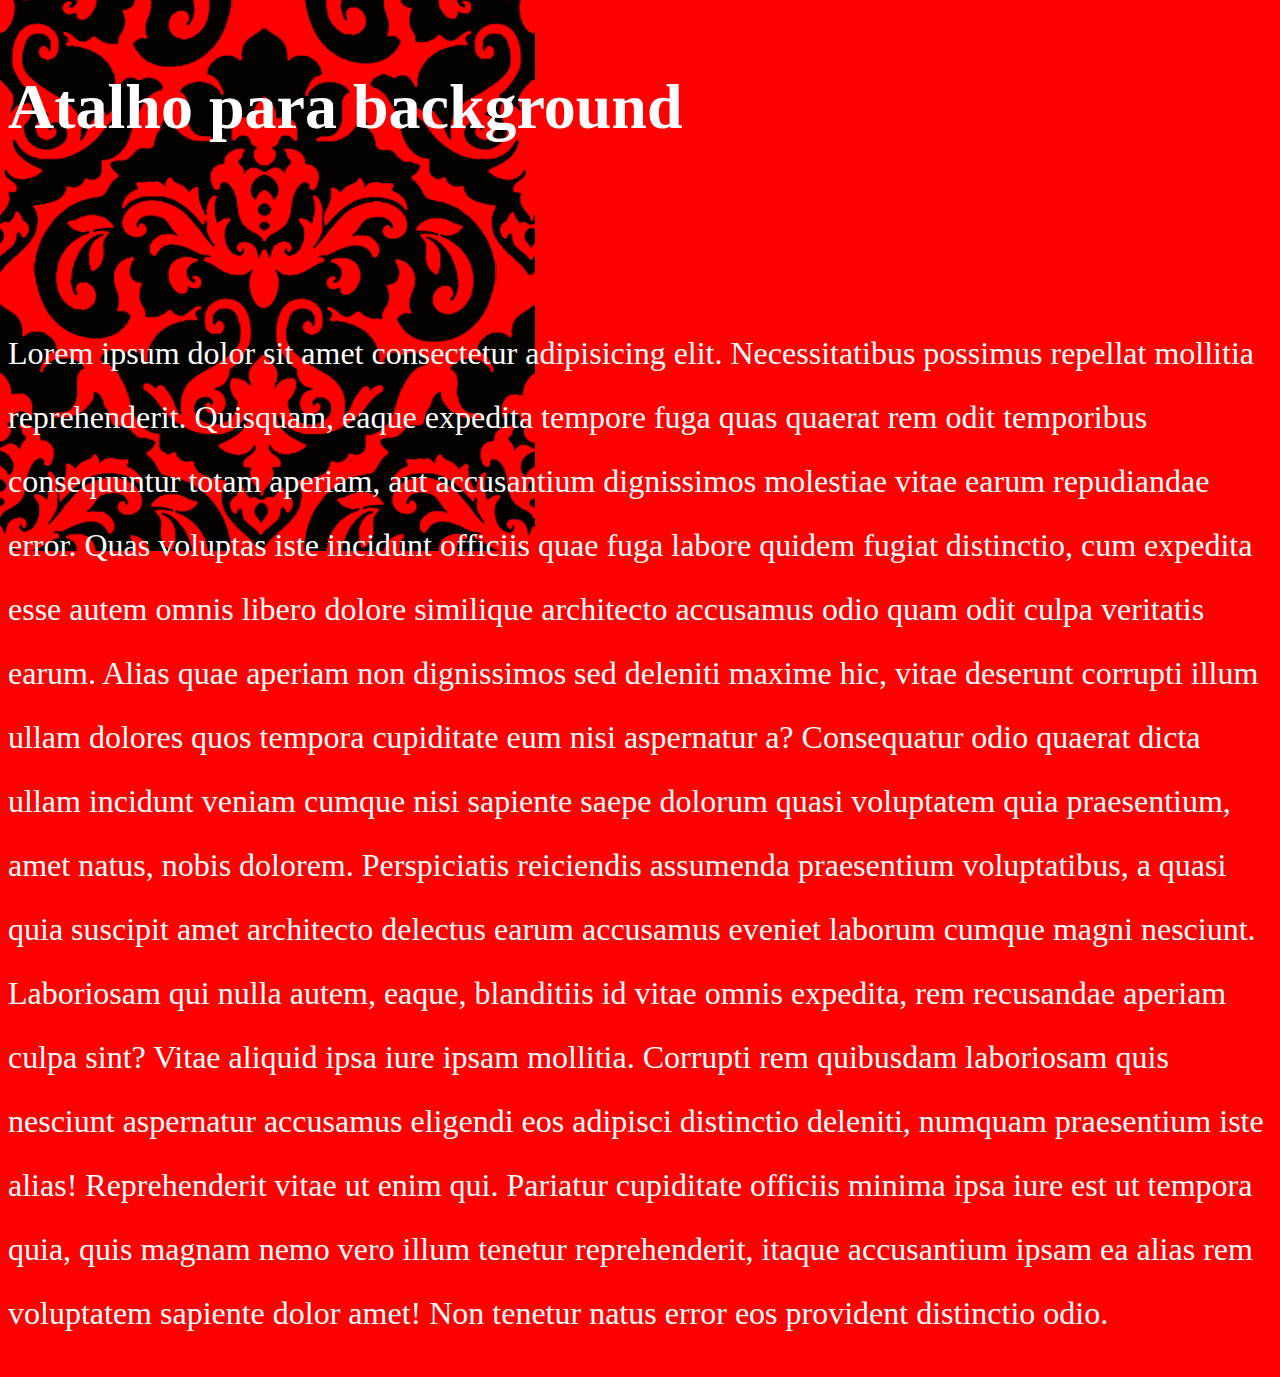
<file: introducao-imagens/bg_atalho.html>
<!DOCTYPE html>
<html lang="en">

<head>
    <meta charset="UTF-8">
    <title>Background atalho</title>

    <style>
        body {
            font-size: 200%;
            line-height: 2;
            color: white;
            background: url(imagens/tile-pattern.png) red no-repeat fixed;

        }

        p {
            margin-top: 150px;
        }
    </style>
</head>

<body>
    <h1>Atalho para background</h1>

    <p>
        Lorem ipsum dolor sit amet consectetur adipisicing elit. Necessitatibus possimus repellat mollitia
        reprehenderit. Quisquam, eaque expedita tempore fuga quas quaerat rem odit temporibus consequuntur totam
        aperiam, aut accusantium dignissimos molestiae vitae earum repudiandae error. Quas voluptas iste incidunt
        officiis quae fuga labore quidem fugiat distinctio, cum expedita esse autem omnis libero dolore similique
        architecto accusamus odio quam odit culpa veritatis earum. Alias quae aperiam non dignissimos sed deleniti
        maxime hic, vitae deserunt corrupti illum ullam dolores quos tempora cupiditate eum nisi aspernatur a?
        Consequatur odio quaerat dicta ullam incidunt veniam cumque nisi sapiente saepe dolorum quasi voluptatem quia
        praesentium, amet natus, nobis dolorem. Perspiciatis reiciendis assumenda praesentium voluptatibus, a quasi quia
        suscipit amet architecto delectus earum accusamus eveniet laborum cumque magni nesciunt. Laboriosam qui nulla
        autem, eaque, blanditiis id vitae omnis expedita, rem recusandae aperiam culpa sint? Vitae aliquid ipsa iure
        ipsam mollitia. Corrupti rem quibusdam laboriosam quis nesciunt aspernatur accusamus eligendi eos adipisci
        distinctio deleniti, numquam praesentium iste alias! Reprehenderit vitae ut enim qui. Pariatur cupiditate
        officiis minima ipsa iure est ut tempora quia, quis magnam nemo vero illum tenetur reprehenderit, itaque
        accusantium ipsam ea alias rem voluptatem sapiente dolor amet! Non tenetur natus error eos provident distinctio
        odio.
    </p>

</body>

</html>
</file>
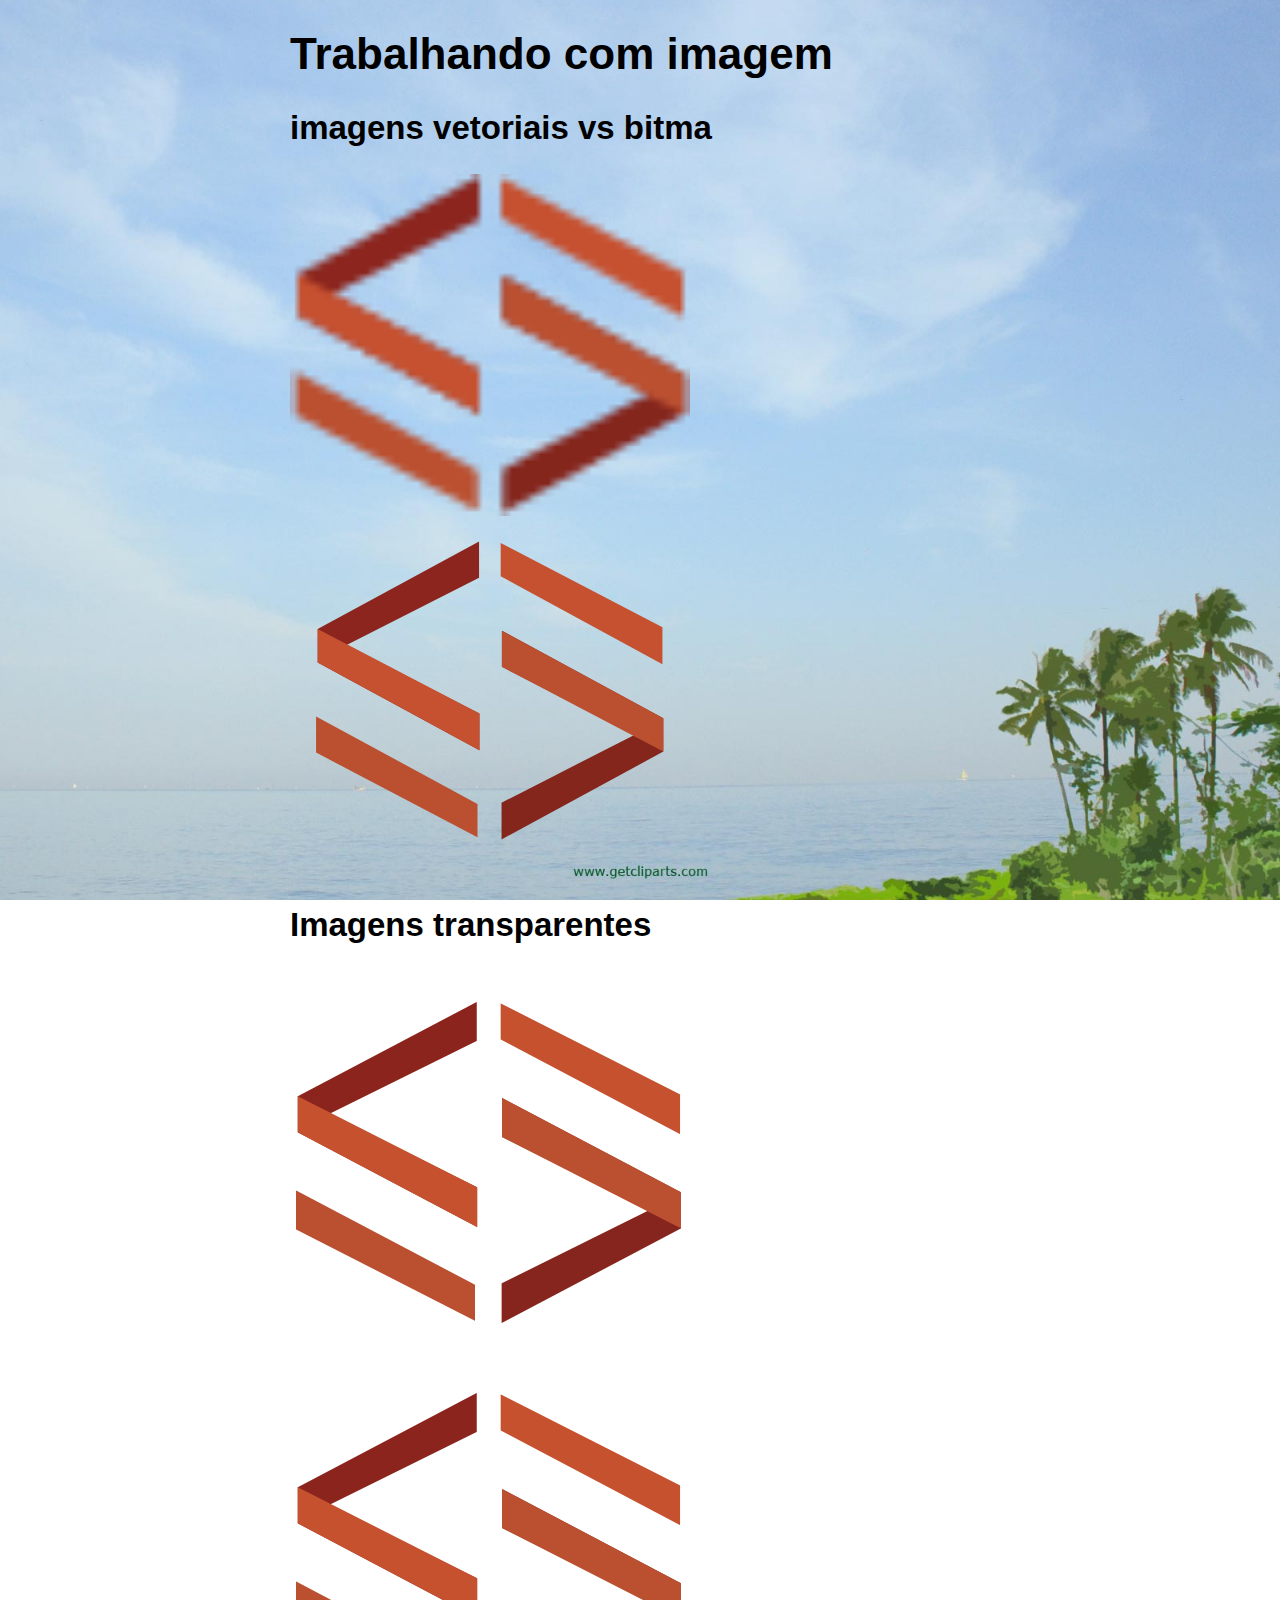
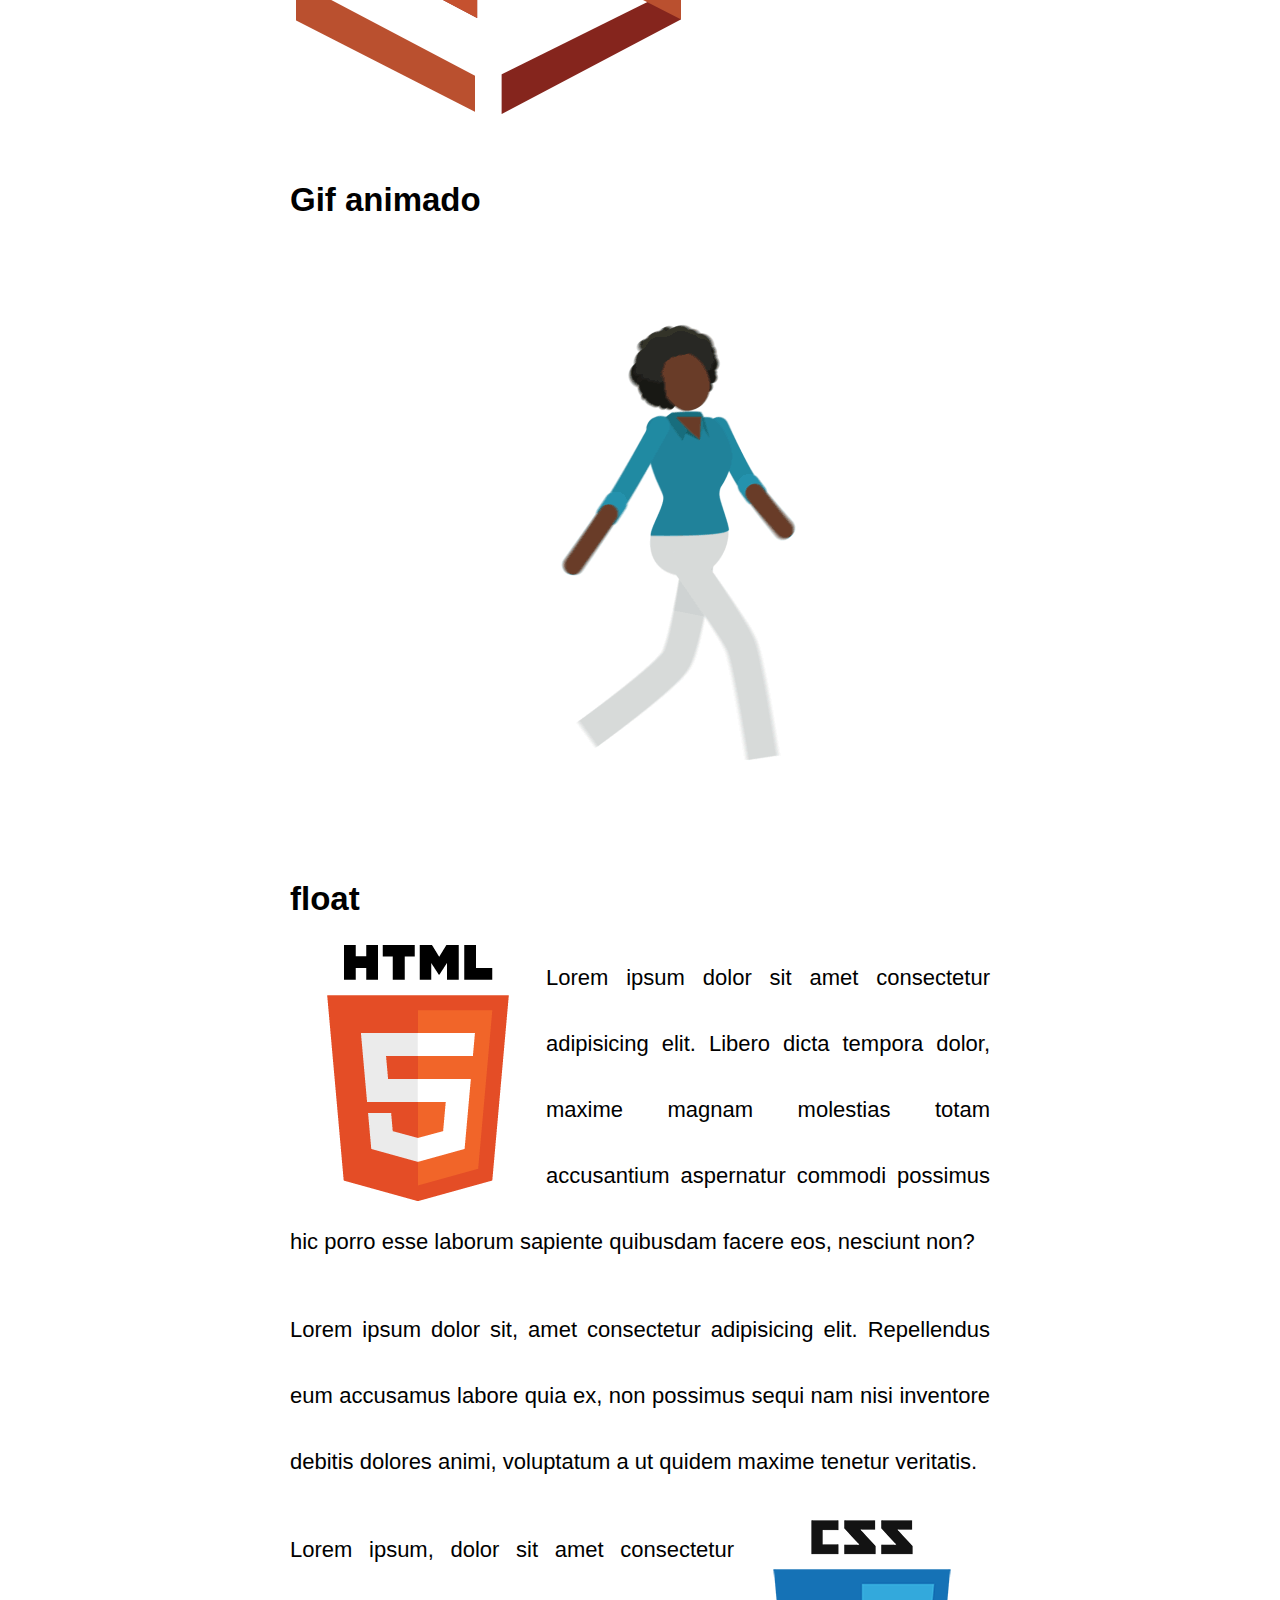
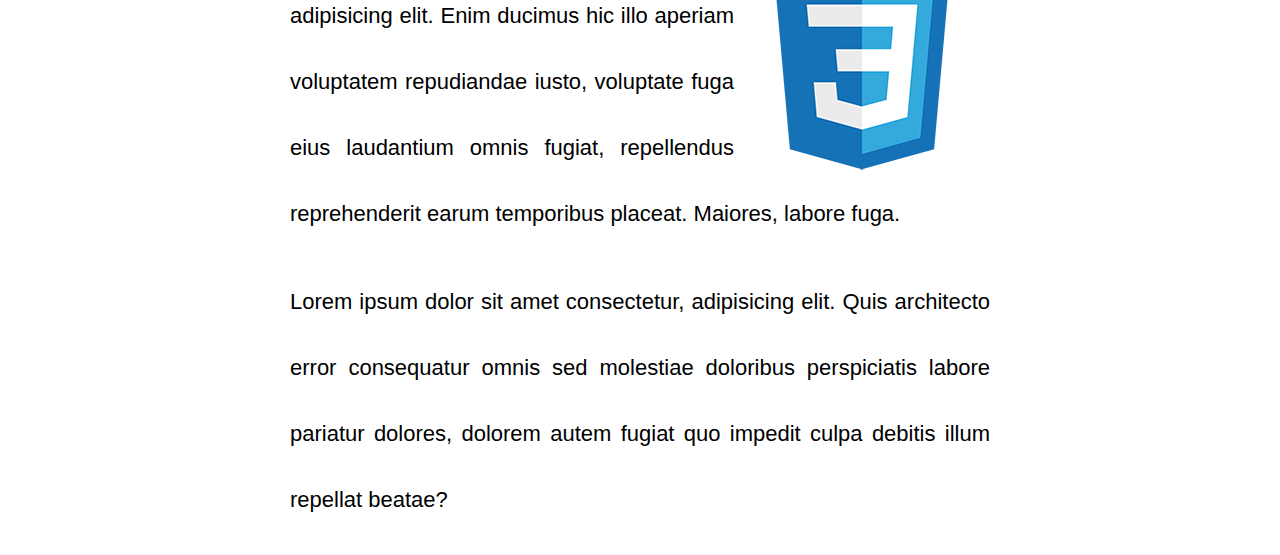
<file: introducao-imagens/introducao.html>
<!DOCTYPE html>
<html lang="pt-br">
<head>
    <meta charset="UTF-8">
    <title>Trabalhando com imagen</title>
    <style>
    body{
        font-size: 22px;
        font-family: sans-serif;
        width: 700px;
        margin: auto;
        
        background-image: url(imagens/bg.jpg);
        background-repeat: no-repeat;
        background-attachment: fixed;
        background-size: cover ;
        background-position: right bottom; 
    }
    p{
        line-height: 3;
        text-align: justify;
    }
    .img-logo{
        width: 400px;
    }
    .img-html{
        float: left;
    }
    .img-css{ 
        float: right;
    }
        </style>
</head>
<body>
    <h1>Trabalhando com imagem</h1>
    <h2>imagens vetoriais vs bitma</h2>
    <img src="imagens/logo_ser-frontend-ico.png" class="img-logo" alt="Logotipo">
    <br>
    <img src="imagens/logo_ser-frontend-ico.svg" class="img-logo" alt="Logotipo">

    <H2>Imagens transparentes</H2>
    <img src="imagens/logo_ser-frontend-ico-transparente.gif" alt="">
    <br>
    <img src="imagens/logo_ser-frontend-ico-transparente.png" alt="">

    <h2>Gif animado</h2>
    
    <img src="imagens/walk.gif" alt="">

    <h2>float</h2>

    <img src="imagens/html5.png" alt=" " class="img-html">
    <p>Lorem ipsum dolor sit amet consectetur adipisicing elit. Libero dicta tempora dolor, maxime magnam molestias totam accusantium aspernatur commodi possimus hic porro esse laborum sapiente quibusdam facere eos, nesciunt non?</p>
    <p>Lorem ipsum dolor sit, amet consectetur adipisicing elit. Repellendus eum accusamus labore quia ex, non possimus sequi nam nisi inventore debitis dolores animi, voluptatum a ut quidem maxime tenetur veritatis.</p>
    <img src="imagens/css3.png" alt="" class="img-css">
    <p>Lorem ipsum, dolor sit amet consectetur adipisicing elit. Enim ducimus hic illo aperiam voluptatem repudiandae iusto, voluptate fuga eius laudantium omnis fugiat, repellendus reprehenderit earum temporibus placeat. Maiores, labore fuga.</p>
    <p>Lorem ipsum dolor sit amet consectetur, adipisicing elit. Quis architecto error consequatur omnis sed molestiae doloribus perspiciatis labore pariatur dolores, dolorem autem fugiat quo impedit culpa debitis illum repellat beatae?</p>

</body>
</html>
</file>
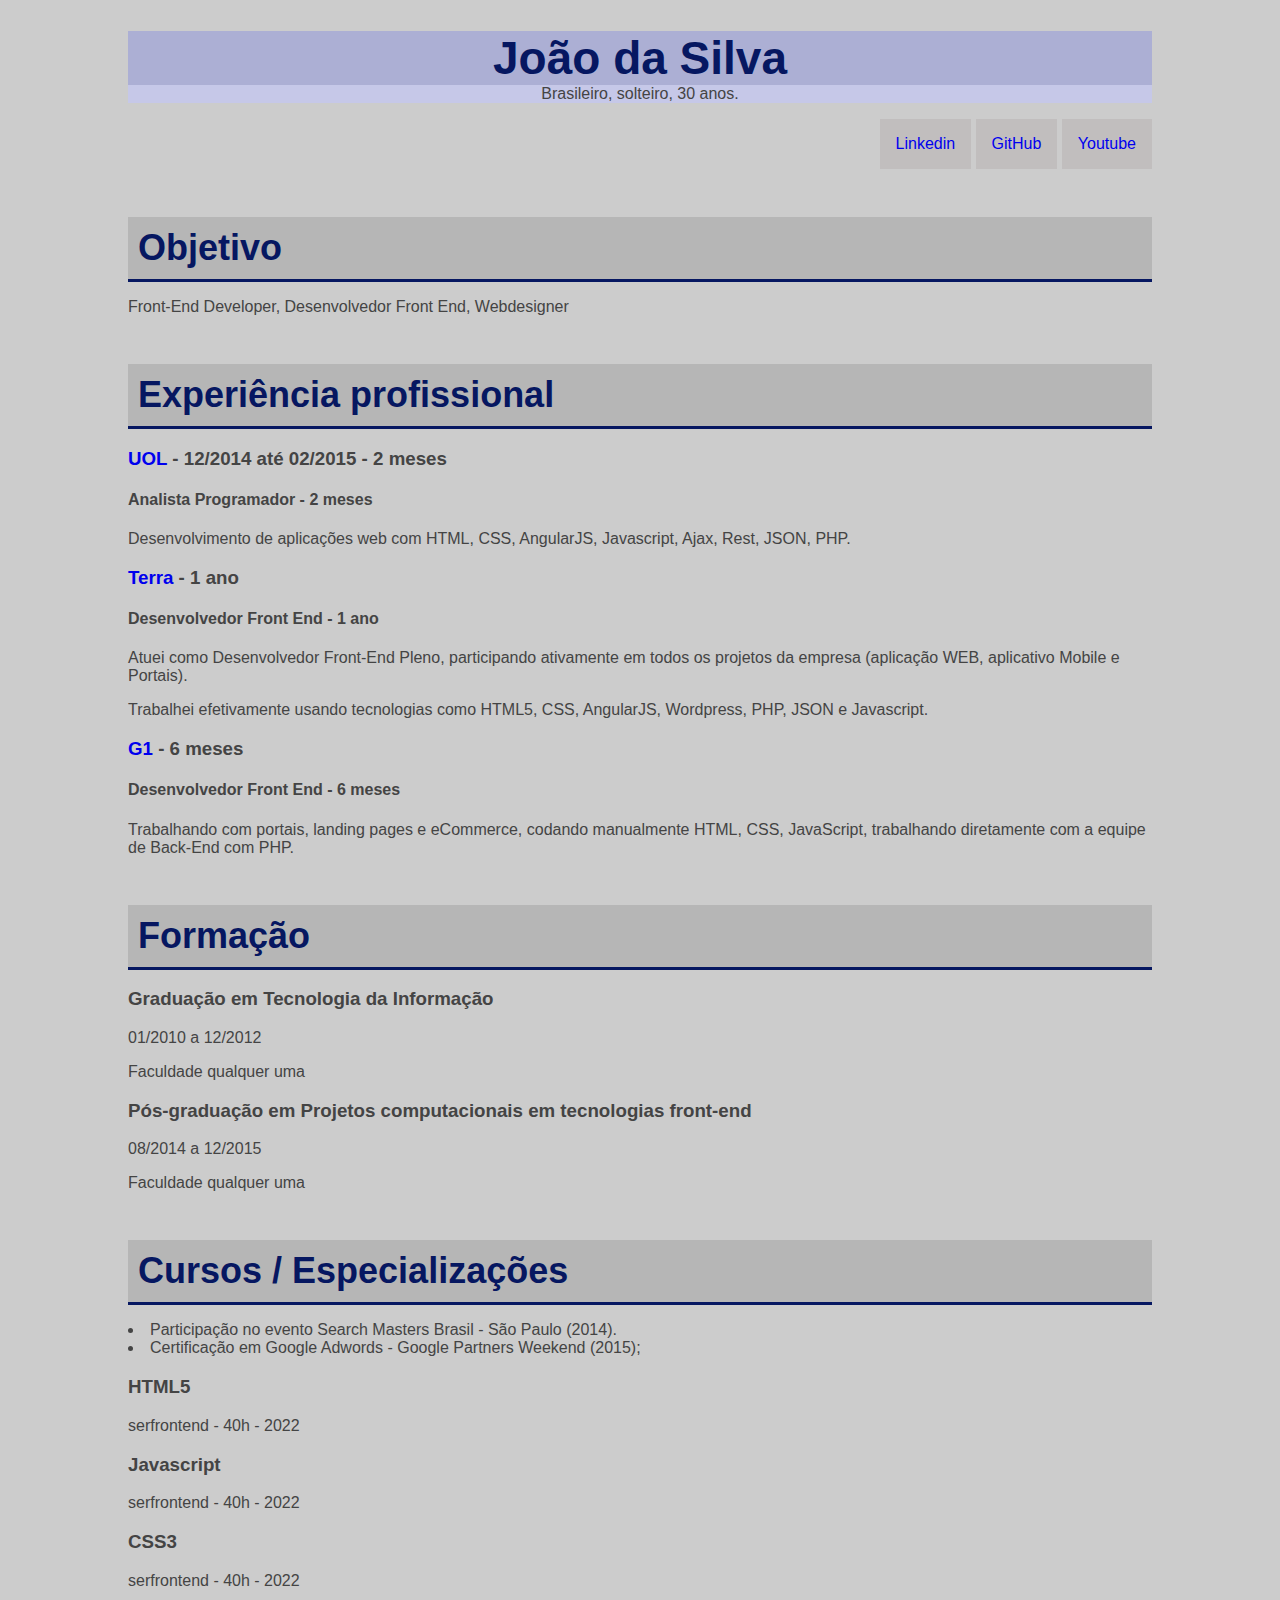
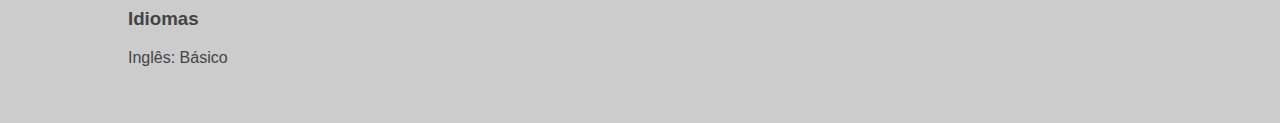
<file: Introdução/Curriculo2.html>
<!doctype html>
<html lang="pt-br">

<head>
    <title> Curriculo </title>
    <meta charset="utf-8">
    <meta name="author" content="Daniel Tapias Morales">
    <meta name="description" content="descrição bacanuda">
    <meta name="keywords" content="html5, tecnologia">

    <link rel="stylesheet" href="Curriculo2.css">

</head>

<body>

    <h1>João da Silva</h1>
    <p class="center subtitle">Brasileiro, solteiro, 30 anos.</p>

    <ul class="menuBot">
        <li><a href="#">Linkedin</a></li>
        <li><a href="#">GitHub</a></li>
        <li><a href="#">Youtube</a></li>
    </ul>    
    <h2>Objetivo</h2>

    <p>Front-End Developer, Desenvolvedor Front End, Webdesigner</p>

    <h2>Experiência profissional</h2>

    <h3> <a href="http://uol.com.br" target="_blank">UOL</a> - 12/2014 até 02/2015 - 2 meses</h3>

    <h4>Analista Programador - 2 meses</h4>

    <p>
        Desenvolvimento de aplicações web com HTML, CSS, AngularJS, Javascript, Ajax, Rest, JSON, PHP.
    </p>


    <h3> <a href="http://terra.com" target="_blank">Terra</a> - 1 ano</h3>

    <h4>Desenvolvedor Front End - 1 ano</h4>

    <p>
        Atuei como Desenvolvedor Front-End Pleno, participando ativamente em todos os projetos da empresa (aplicação
        WEB, aplicativo Mobile e Portais).</p>

    <p>
        Trabalhei efetivamente usando tecnologias como HTML5, CSS, AngularJS, Wordpress, PHP, JSON e Javascript. </p>

    <h3> <a href="http://g1.com" target="_blank">G1</a> - 6 meses</h3>

    <h4>Desenvolvedor Front End - 6 meses</h4>
    <p>
        Trabalhando com portais, landing pages e eCommerce, codando manualmente HTML, CSS, JavaScript, trabalhando
        diretamente com a equipe de Back-End com PHP.</p>

    <h2>Formação</h2>

    <h3>Graduação em Tecnologia da Informação</h3>

    <p>01/2010 a 12/2012</p>

    <p>Faculdade qualquer uma</p>


    <h3>Pós-graduação em Projetos computacionais em tecnologias front-end</h3>

    <p>08/2014 a 12/2015</p>

    <p>Faculdade qualquer uma</p>


    <h2>Cursos / Especializações</h2>

    <ul>
        <li>Participação no evento Search Masters Brasil - São Paulo (2014).</li>
        <li>Certificação em Google Adwords - Google Partners Weekend (2015);</li>
    </ul>

    <h3>HTML5</h3>

    <p>serfrontend - 40h - 2022</p>


    <h3>Javascript</h3>

    <p>serfrontend - 40h - 2022</p>


    <h3>CSS3</h3>

    <p>serfrontend - 40h - 2022</p>


    <h3>Idiomas</h3>

    <p>Inglês: Básico</p>

</body>

</html>
</file>
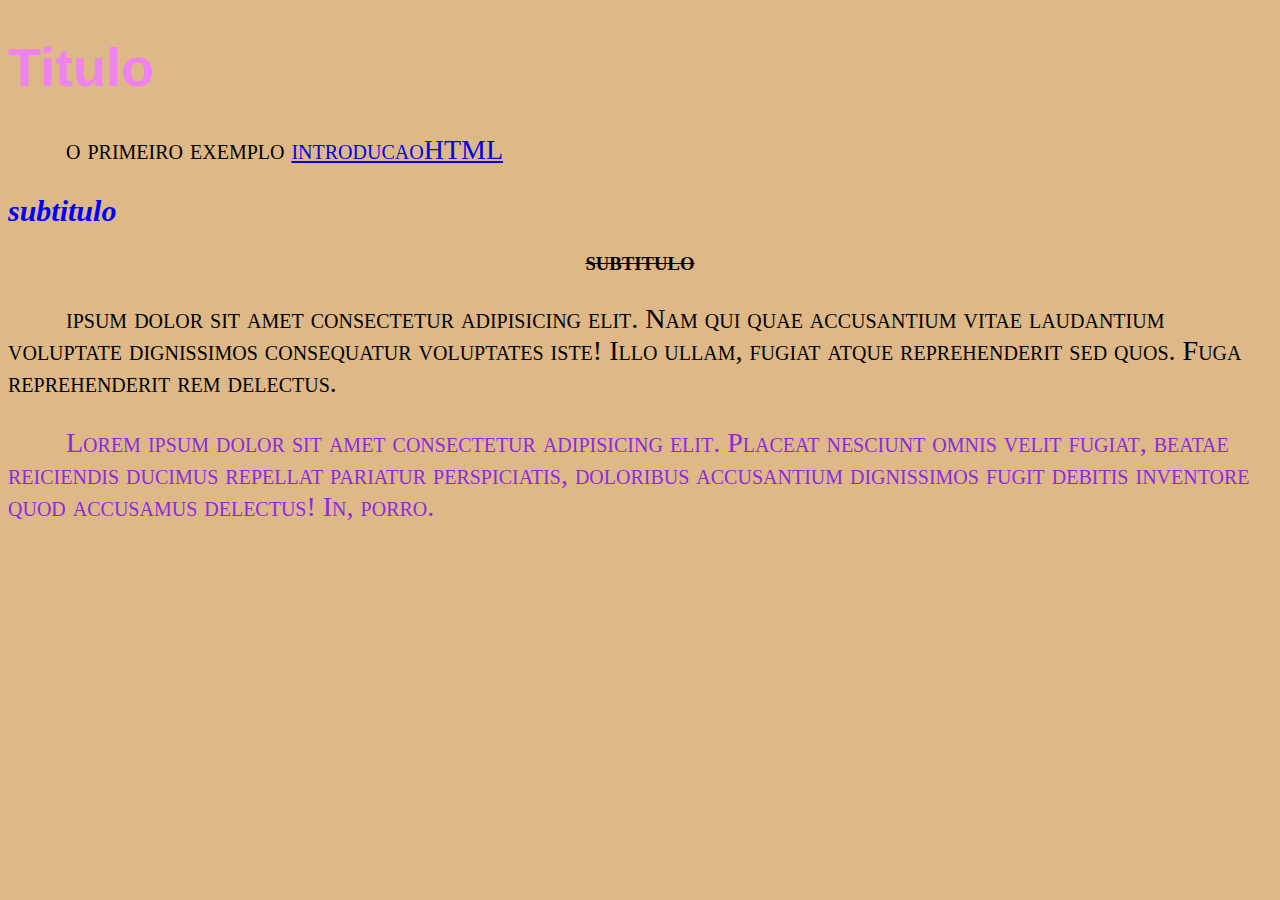
<file: Introdução/introducaoCLASSES.html>
<!DOCTYPE html>
<html lang="pt-br">
<head>
    <meta charset="UTF-8">
    <title>Document</title>
   <link rel="stylesheet" href="introducaoCSS.css">
</head>
<body>
    <h1 id="destaque">Titulo</h1>
    
    <p class="destaque"> o primeiro exemplo <a href="introducaocss.html"> introducaoHTML</a></p>

    <h2>subtitulo</h2>

    <h3>subtitulo</h3>

    <p class="destaque"> ipsum dolor sit amet consectetur adipisicing elit. Nam qui quae accusantium vitae laudantium voluptate dignissimos consequatur voluptates iste! Illo ullam, fugiat atque reprehenderit sed quos. Fuga reprehenderit rem delectus.</p>

    <p>Lorem ipsum dolor sit amet consectetur adipisicing elit. Placeat nesciunt omnis velit fugiat, beatae reiciendis ducimus repellat pariatur perspiciatis, doloribus accusantium dignissimos fugit debitis inventore quod accusamus delectus! In, porro.</p>
</body>

</html>
</file>
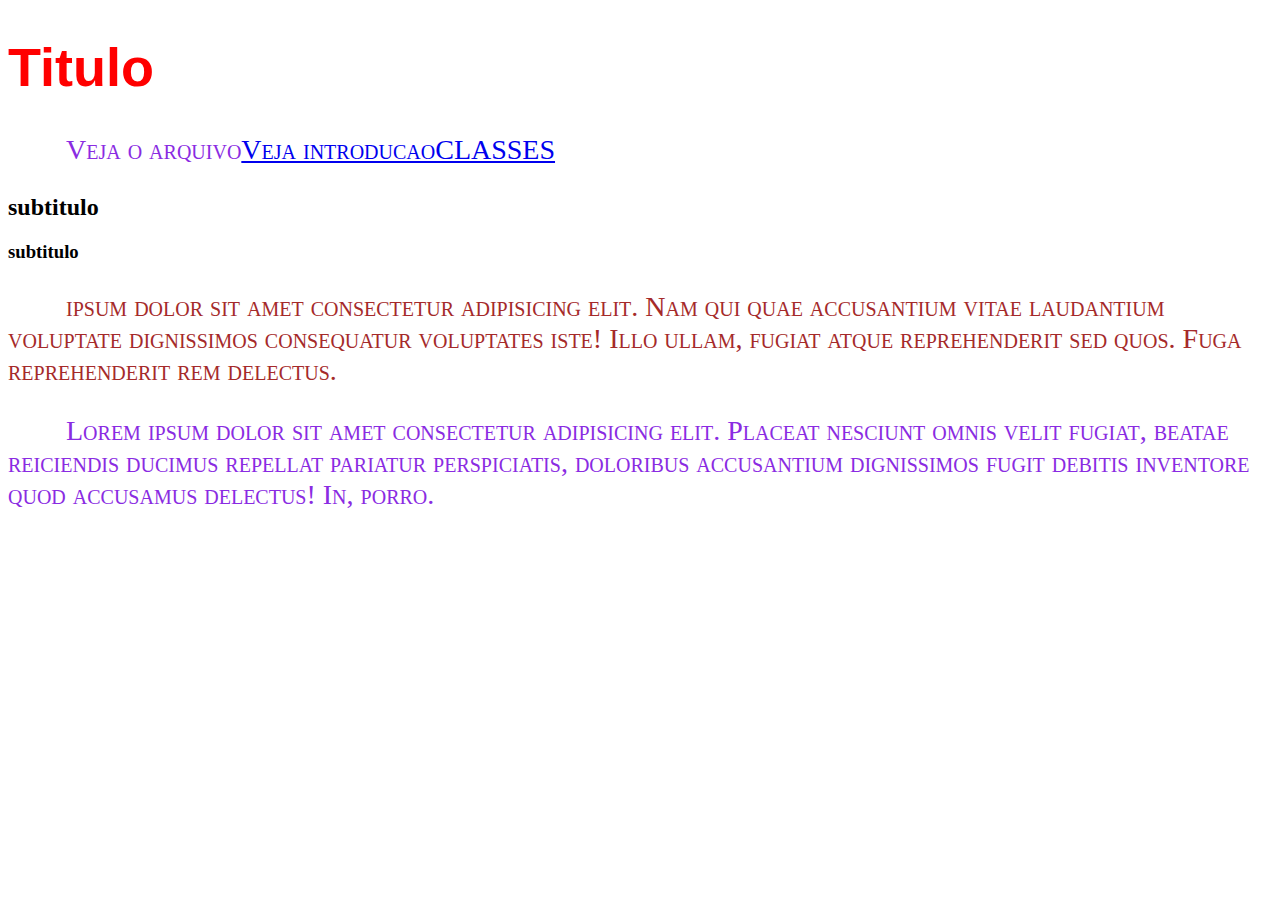
<file: Introdução/introducaocss.html>
<!DOCTYPE html>
<html lang="pt-br">
<head>
    <meta charset="UTF-8">
    <title>Document</title>
   <!--  <link rel="stylesheet" href="introducaoCSS.css"> -->

   <style>
       p{
     text-indent: 58px;
    font-size: 28px;
    text-align: left;
    color: blueviolet; 
    font-variant: small-caps;
}
h1{
    color: red;
    font-family: Arial, Helvetica, sans-serif;
    font-size: 54px;
}
   </style>
</head>
<body>
    <h1>Titulo</h1>
    
<p>Veja o arquivo<a href="introducaoCLASSES.html">Veja introducaoCLASSES</a></p>

    <h2>subtitulo</h2>

    <h3>subtitulo</h3>

    <p style="color: brown;"> ipsum dolor sit amet consectetur adipisicing elit. Nam qui quae accusantium vitae laudantium voluptate dignissimos consequatur voluptates iste! Illo ullam, fugiat atque reprehenderit sed quos. Fuga reprehenderit rem delectus.</p>

    <p>Lorem ipsum dolor sit amet consectetur adipisicing elit. Placeat nesciunt omnis velit fugiat, beatae reiciendis ducimus repellat pariatur perspiciatis, doloribus accusantium dignissimos fugit debitis inventore quod accusamus delectus! In, porro.</p>
</body>

</html>
</file>
<file: projetocards/estilo.css>
body{
    background-color: #0c1014;
    color: white;
    width: 90%;
    max-width: 960x;
    margin: 0 auto;
    font-family: 'Gill Sans', 'Gill Sans MT', Calibri, 'Trebuchet MS', sans-serif;
}
.main-tittle{
    font-size: 62px;
    text-transform: uppercase;
    text-align: center;
    margin: 46px 0;
}
.header{
    display: flex;
    background-color: #05080a;
    padding: 16px;
    justify-content: space-between;
    align-items: center;
} 
.header__logo{
    font-size: 36px;
    text-transform: uppercase;
    margin-left: 16px;
    letter-spacing: 2px;
}
.header__nav ul {
    display: flex;
    list-style-type: none;
    font-size: 18px;
    gap: 16px;
}
.header__nav a{
    color: white;
    text-decoration: none;
    padding: 14px; 
    border-radius: 6px;
}
.header__nav a:hover{
    text-decoration: underline;
}
a.header__nav--active{
    background-color: #cbe300;
    color: #0c1014; 
    pointer-events: none;
}
.pricing{
    display: flex;
    gap: 16px;
}
.pricing-plan{
    flex: 1;
    background-color: #1f262c;
    padding: 30px ;
    border-radius: 6px;
    box-shadow: 0 5px 12px black;
    display: flex;
    flex-direction: column;
}

.class-plan__tittle{
    text-transform: uppercase;
    border-bottom: 2px solid #cbe300;
    margin-top: 0;
    padding-bottom: 10px;
    letter-spacing: 2px;
}

.pricing-plan p{
    margin-top: 0;
}
 .pricing-plan__price{
    font-size: 34px;
 }

 .pricing-plan__features{
    margin: 0 0 35px;
    color: #b5b5b5;
    padding-left: 16px;
    line-height: 1.8;
    flex-grow: 1;
 }
 .pricing-plan__features li::marker{
    color: #cbe300;
 }
 .pricing-plan__cta{
    text-decoration: none;
    color: #0c1014;
    background-color: #cbe300;
    border-radius: 6px;
    text-transform: uppercase;
    font-size: 16px;
    font-weight: bold;
    text-align: center;
    padding: 16px 10px;
 }

.pricing-plan__cta:hover{
    outline: 2px solid #cbe300;
    background-color: transparent;
    color: white;
}
</file>
<file: ProjetoCSS-flexbox-desafio/styles/estilo.css>
html,
body {
    height: 100%;

}

body {
    margin: 0;
    font-family: Arial, Helvetica, sans-serif;
    background-image: url(../imagens/bg-2.jpg);
}
.hero-content h1{
    padding-top: 100px;
    text-transform: uppercase;
    color: white;
    text-align: center;
}
.ola{
    text-align: center;
}
.ola p{
    color: white;
    background-color: rgba(0,0,0,0.7);
    font-size: 18px;
    display: inline-block;
    padding: 16px;
    border-bottom: 2px solid;
    margin-bottom: 100px;
    text-align: center;
}
.container{
    display: flex;
    flex-wrap: wrap;
    gap: 16px;
    width: 860px;
    margin: auto ;
    padding: 16px;
    background-color: white;
      
}
.card{
    flex-basis: 250px;
    flex-grow: 1;
}
.card img{
    width: 100%;
    display: block;
}
.card p{
    margin: 0;
    color: white;
    background-color: black;
    
}
</file>
<file: ProjetoCSS-inicio/Styles/estilo.css>
/* Feito por mim */

body{
    margin: 0;
    font-family: Arial, Helvetica, sans-serif;
    background-color: #ccc;
}
.hero {
    background-image: url(../imagens/bg-3.jpg);
    height: 500px;
    background-size: cover;
    background-position: right center;
    padding-top: 1px;
}
.hero-content {
    margin: 100px auto 0;
    width: 80%;
    text-align: center;
    color: white;
}
.hero-content h1 {
    font-size: 56px;
    text-shadow: 2px 2px 2px black;
    text-transform: uppercase;
    margin-bottom: 0;
}
.hero-content p{
    background-color: rgba(0,0,0,0.7);
    font-size: 18px;
    display: inline-block;
    padding: 16px;
    border-bottom: 2px solid;
}

.hero nav ul{
    margin:20px 50px 0 0;
    text-align: right;
}
.hero nav li{
    display: inline-block;
    list-style-type: n one;
    border: 1px solid white;
    margin-left: 16px;
}
.hero nav a{
    color: white;
    text-decoration: none;
    background-color: rgb(0, 0, 0, .3);
    padding: 16px;
    display: block;
} 
.hero nav a:hover{
    background-color: rgba(0, 0, 0, .5);
}

main{
    width: 90%;
    margin:auto;
    max-width: 860px;
}
section{
    padding-top: 32px;
}
article{
    background-color: white;
    padding: 16px;
    margin-bottom: 32px;
}

article h2{
    border-bottom: 2px solid #ccc;
    background-color: #eee;
    padding: 10px;
    margin-top: 0;
}

article a{
    border-bottom: 2px solid #ccc;
    background-color: #eee;
    padding: 6px;
    margin-top: 10px;
    color: black;
    text-decoration: none;
    font-size: 15px;
}
footer{
    padding-top: 20px;
    padding-bottom: 20px;
    background-color: #a19e9e;
    text-align: center;
}





/*

body {
    margin: 0;
    font-family: Arial, Helvetica, sans-serif;
    background-color: #ccc;
}

.hero {
    background-image: url(../imagens/bg-3.jpg);
    height: 500px;
    background-size: cover;
    background-position: right center;
    padding-top: 1px;
}

.hero-content {
    margin: 100px auto 0;
    width: 80%;
    text-align: center;
    color: white;
}

.hero-content h1 {
    font-size: 56px;
    text-shadow: 2px 2px 2px black;
    text-transform: uppercase;
    margin-bottom: 0;
}

.hero-content p {
    background-color: rgba(0, 0, 0, .7);
    font-size: 18px;
    display: inline-block;
    padding: 16px;
    border-bottom: 2px solid;
}

.hero nav ul {
    margin: 20px 80px 0 0;
    text-align: right;
}

.hero nav li {
    display: inline-block;
    list-style-type: none;
    border: 1px solid white;
    margin-left: 16px;
}

.hero nav a {
    background-color: rgba(0, 0, 0, .3);
    padding: 16px;
    display: block;
    color: white;
    text-decoration: none;
    text-transform: uppercase;
    font-size: 12px;
    letter-spacing: 2px;
}

.hero nav a:hover {
    background-color: rgba(0, 0, 0, .5);
}

main {
    width: 90%;
    margin: auto;
    max-width: 860px;
}

article {
    background-color: white;
    padding: 16px;
    margin-bottom: 32px;
    margin-top: 32px;
}

article h2 {
    border-bottom: 2px solid #ccc;
    background-color: #eee;
    padding: 10px;
    margin-top: 0;
}

.btn {
    background-color: #cdc7c3;
    display: block;
    padding: 12px 16px;
    border-radius: 6px;
    margin-left: auto;
    width: fit-content;
}

.rodape {
    color: white;
    background-color: #6b6c68;
    text-align: center;
    padding: 30px;
    text-shadow: 2px 2px 2px black;
    letter-spacing: 2px;
}

*/
</file>
<file: Introdução/Curriculo2.css>
body {
    font-family: 'Segoe UI', Tahoma, Geneva, Verdana, sans-serif;
    width: 80%;
    margin: auto;
    color: #444;
    background-color: #ccc;
    margin-bottom: 56px;
}

h1 {
    background-color: #acafd4;
    color: #061761;
    text-align: center;
    font-size: 46px;
    margin-bottom: 0;
}

h2 {
    color: #061761;
    background-color: #b6b6b6;
    font-size: 36px;
    border-bottom: 3px solid;
    padding: 10px;
    margin-top: 48px;
    margin-bottom: 12px;
}

ul {
    padding-left: 0;
}

li {
    list-style-position: inside;
}

.center {
    text-align: center;
}
.subtitle{
    margin-top: 0;
    background-color: #c6c8e8 ;
}

.subtitle {
    margin-top: 0;
    background-color: #c6c8e8;
}

a {
    text-decoration: none;
}

a:hover {
    text-decoration: underline;
}

.menu {
    text-align: center;
}

.menu li {
    list-style-type: none;
    display: inline-block;
    padding: 0;
}

.menu a {
    background-color: #c1bebe;
    padding: 16px;
    display: block;
}

.menu a:hover {
    background-color: #333;
    color: #fff;
    text-decoration: none;
}
.menuBot{
    text-align: right;
}
.menuBot li{
    list-style: none;
    display: inline-block;
    padding: 0;
}
.menuBot a{
    background-color: #c1bebe;
    padding: 16px;
    display: inline-block;
}
.menuBot a:hover{
    background-color: #333;
    color: #fff;
    text-decoration: none;
}
</file>
<file: Introdução/introducaoCSS.css>
body{
    background-color:burlywood;
}

h1{
    color: red;
    font-family: Arial, Helvetica, sans-serif;
    font-size: 54px;
}
h2{
    color:blue;
    font-size: 30px;
    font-style: italic;
}

h3{
    font-size: 28x;
    text-transform: uppercase;
    text-align: center;
    text-decoration: line-through;
}

p{
    text-indent: 58px;
    font-size: 28px;
    text-align: left;
    color: blueviolet; 
    font-variant: small-caps;
}
.destaque{
    color:black;
}
#destaque{
    color:violet;
}
</file>
